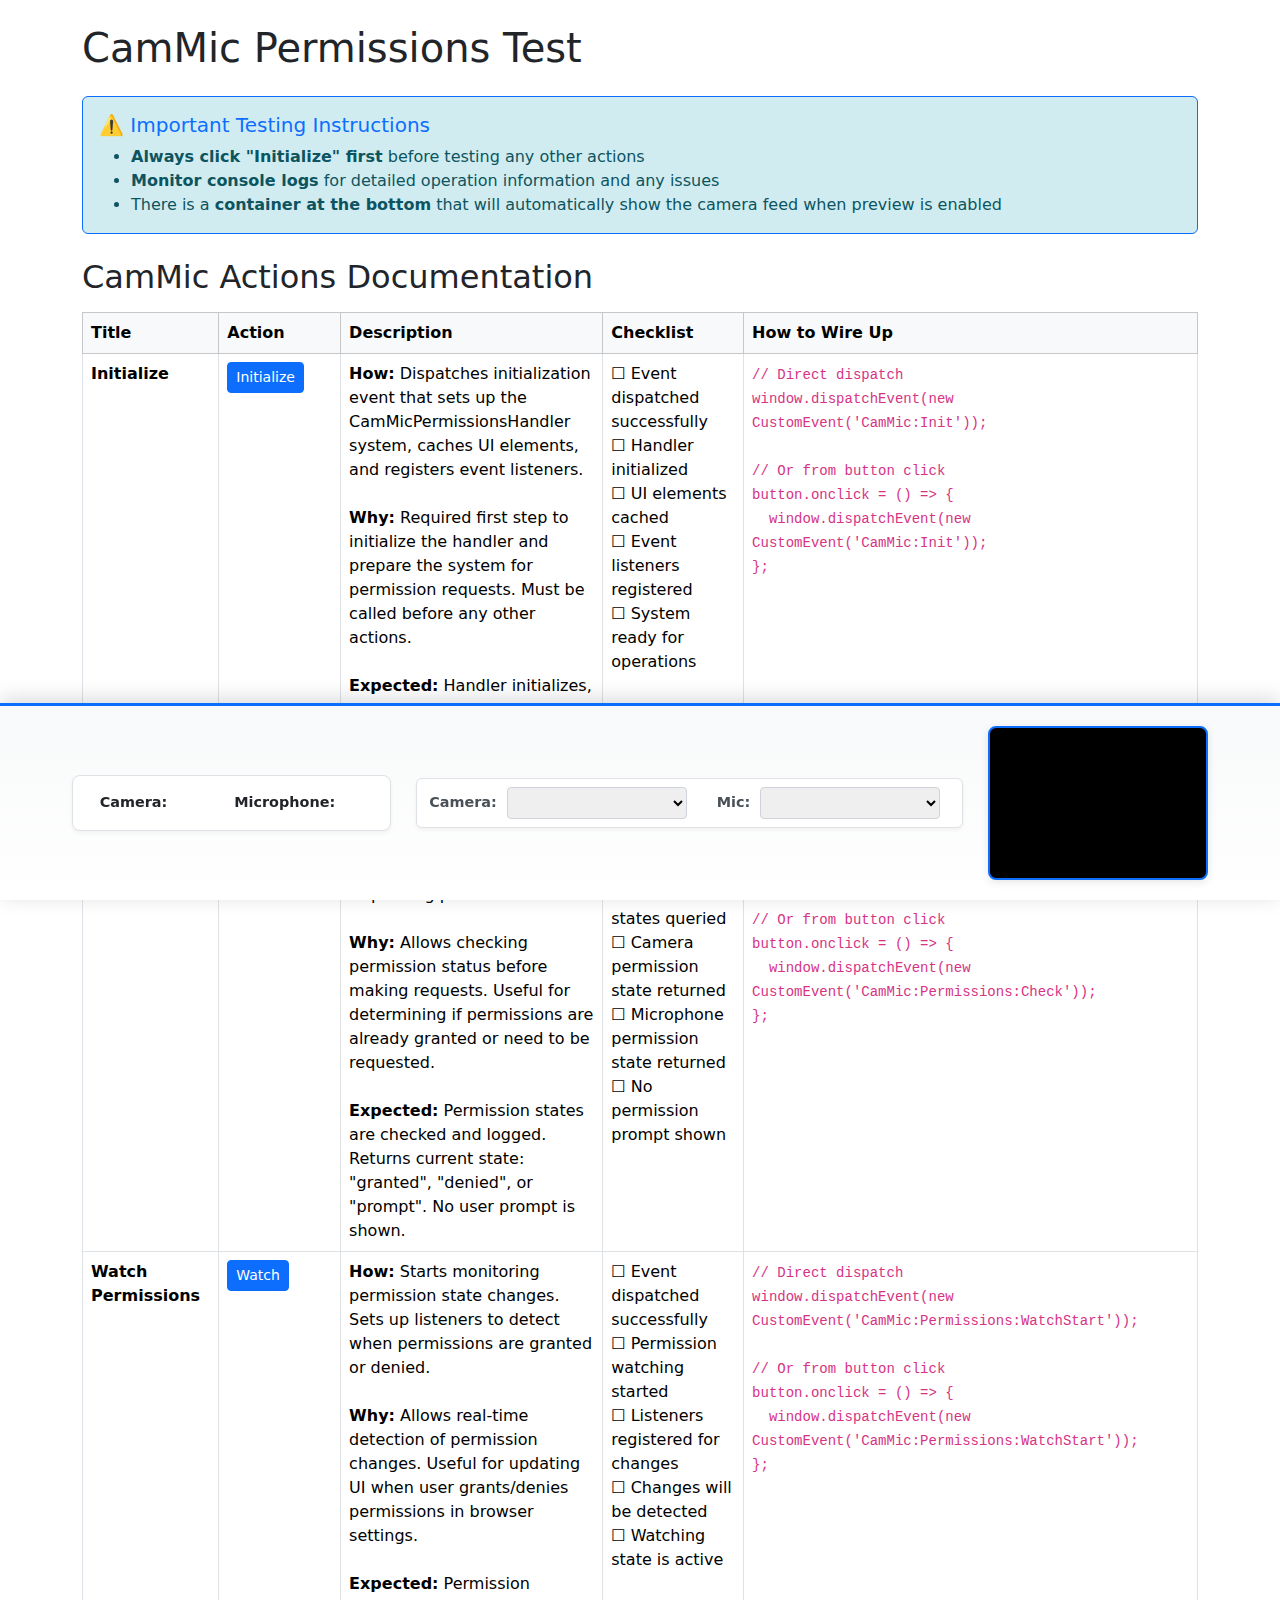
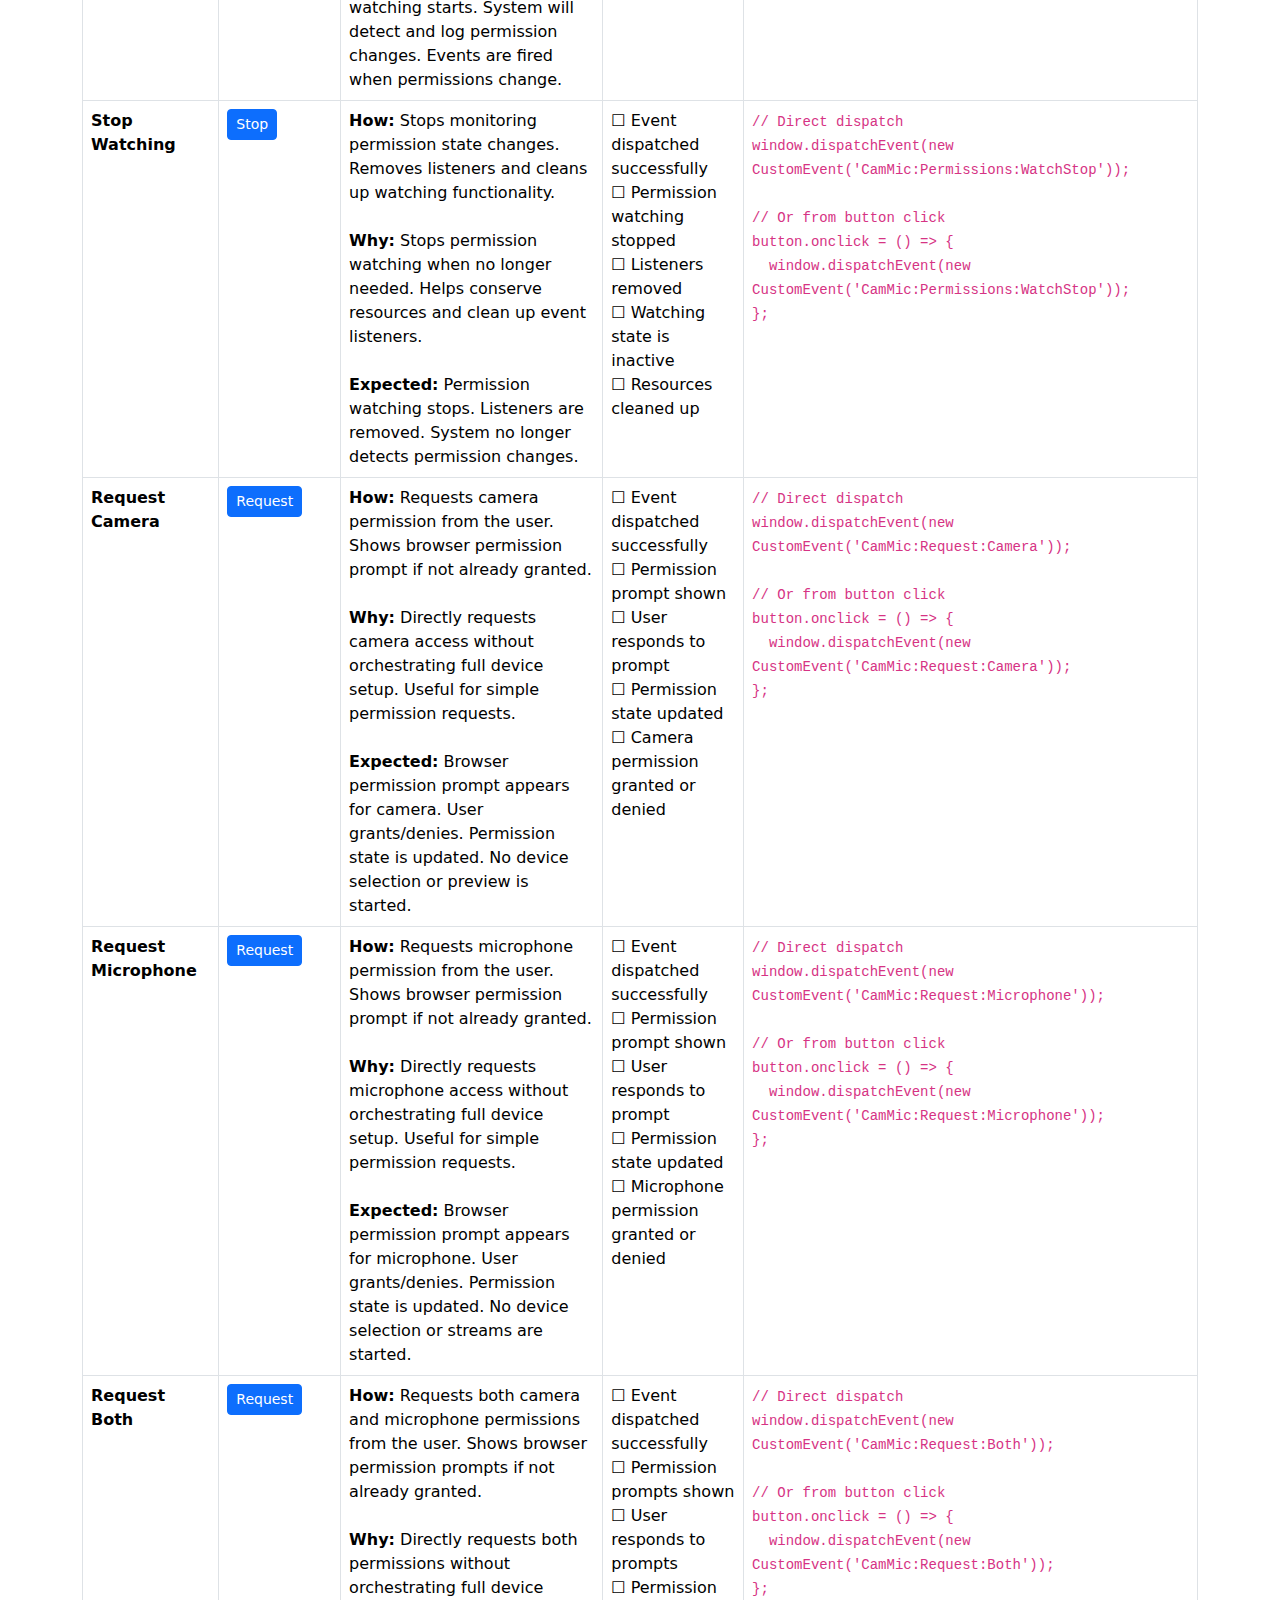
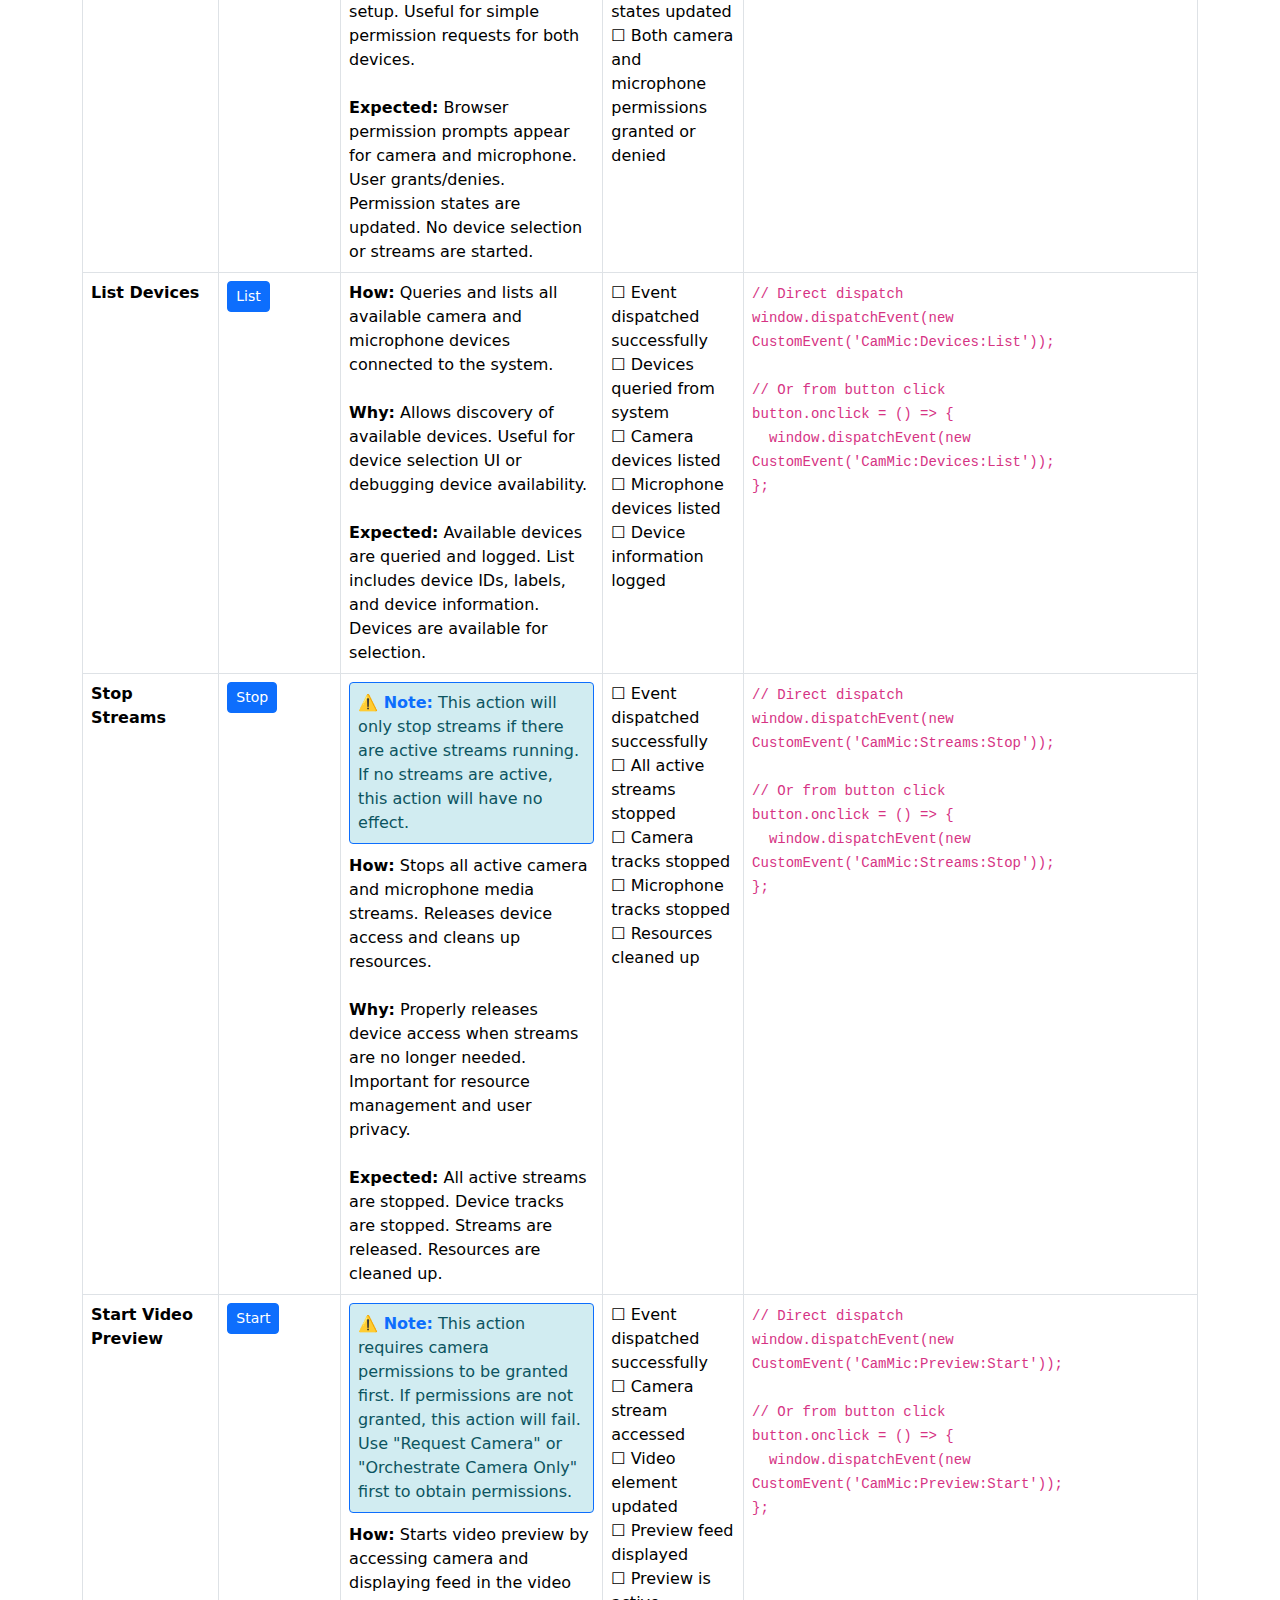
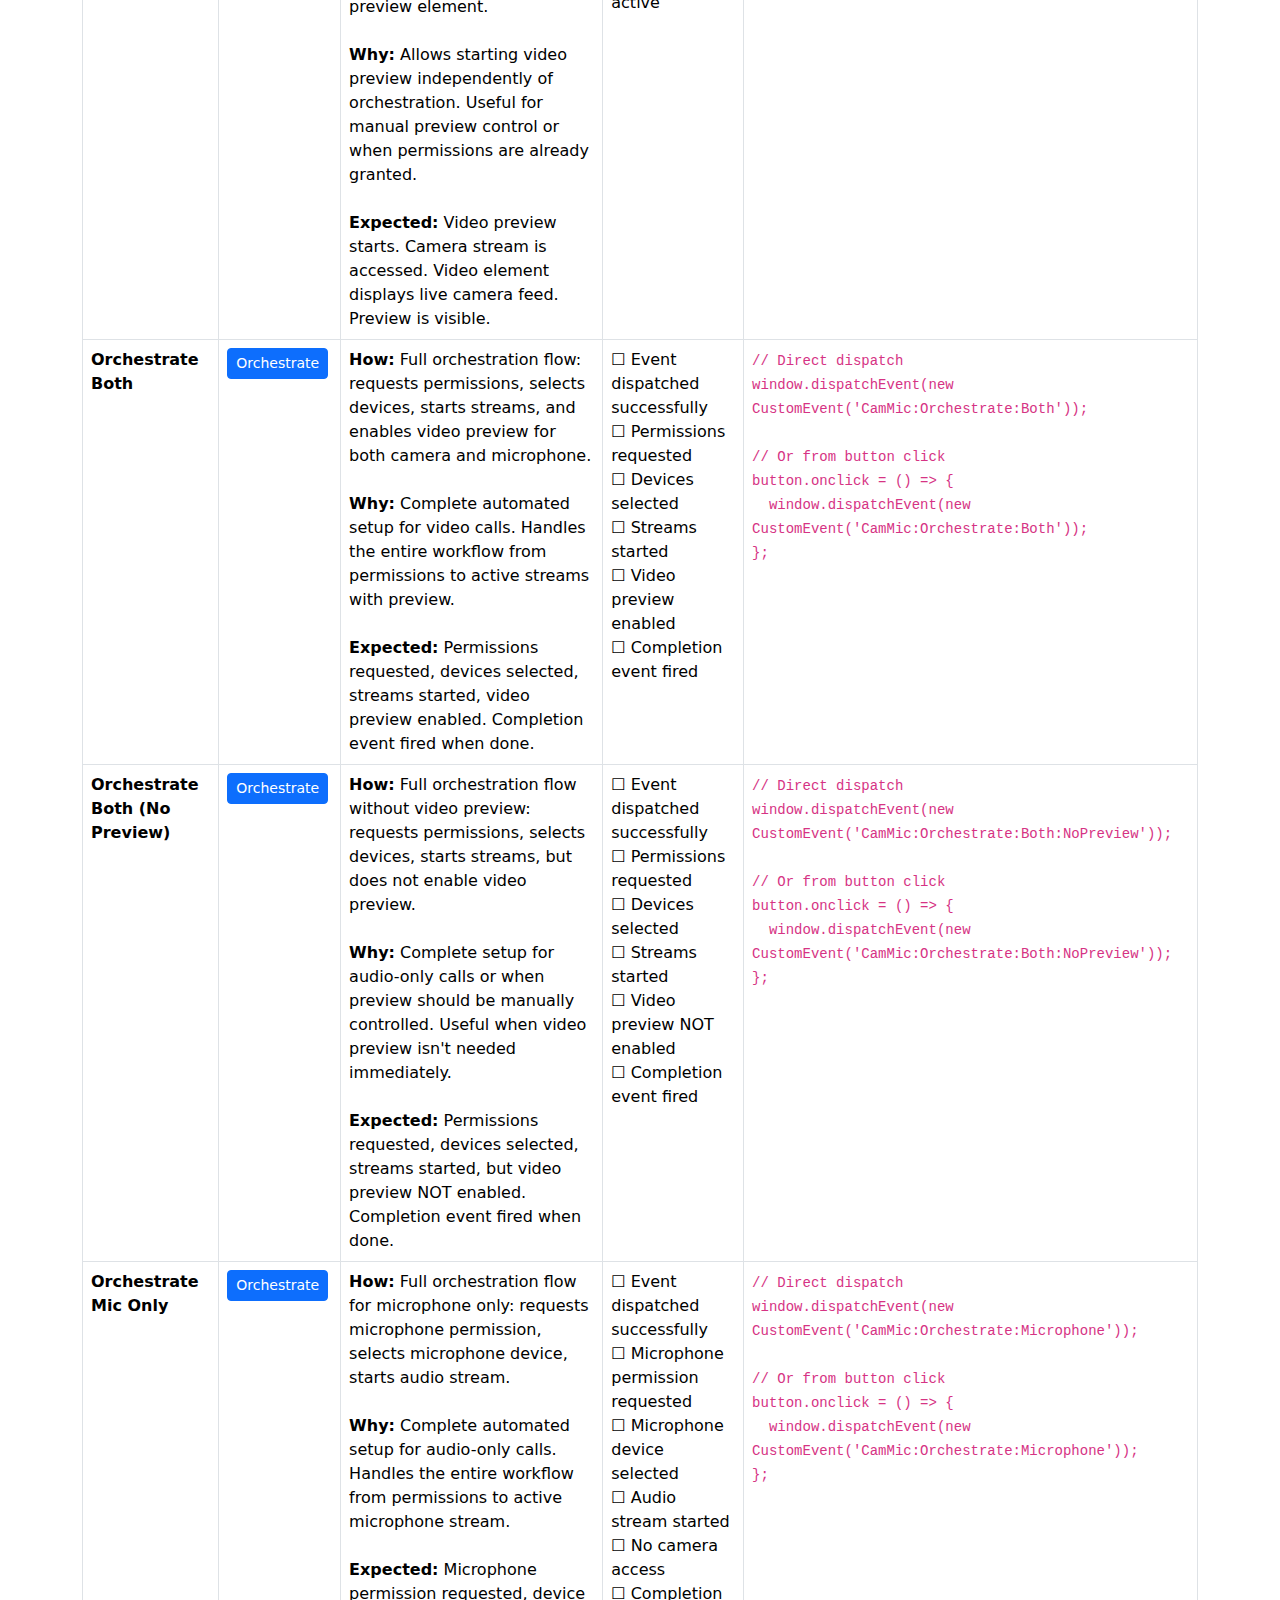
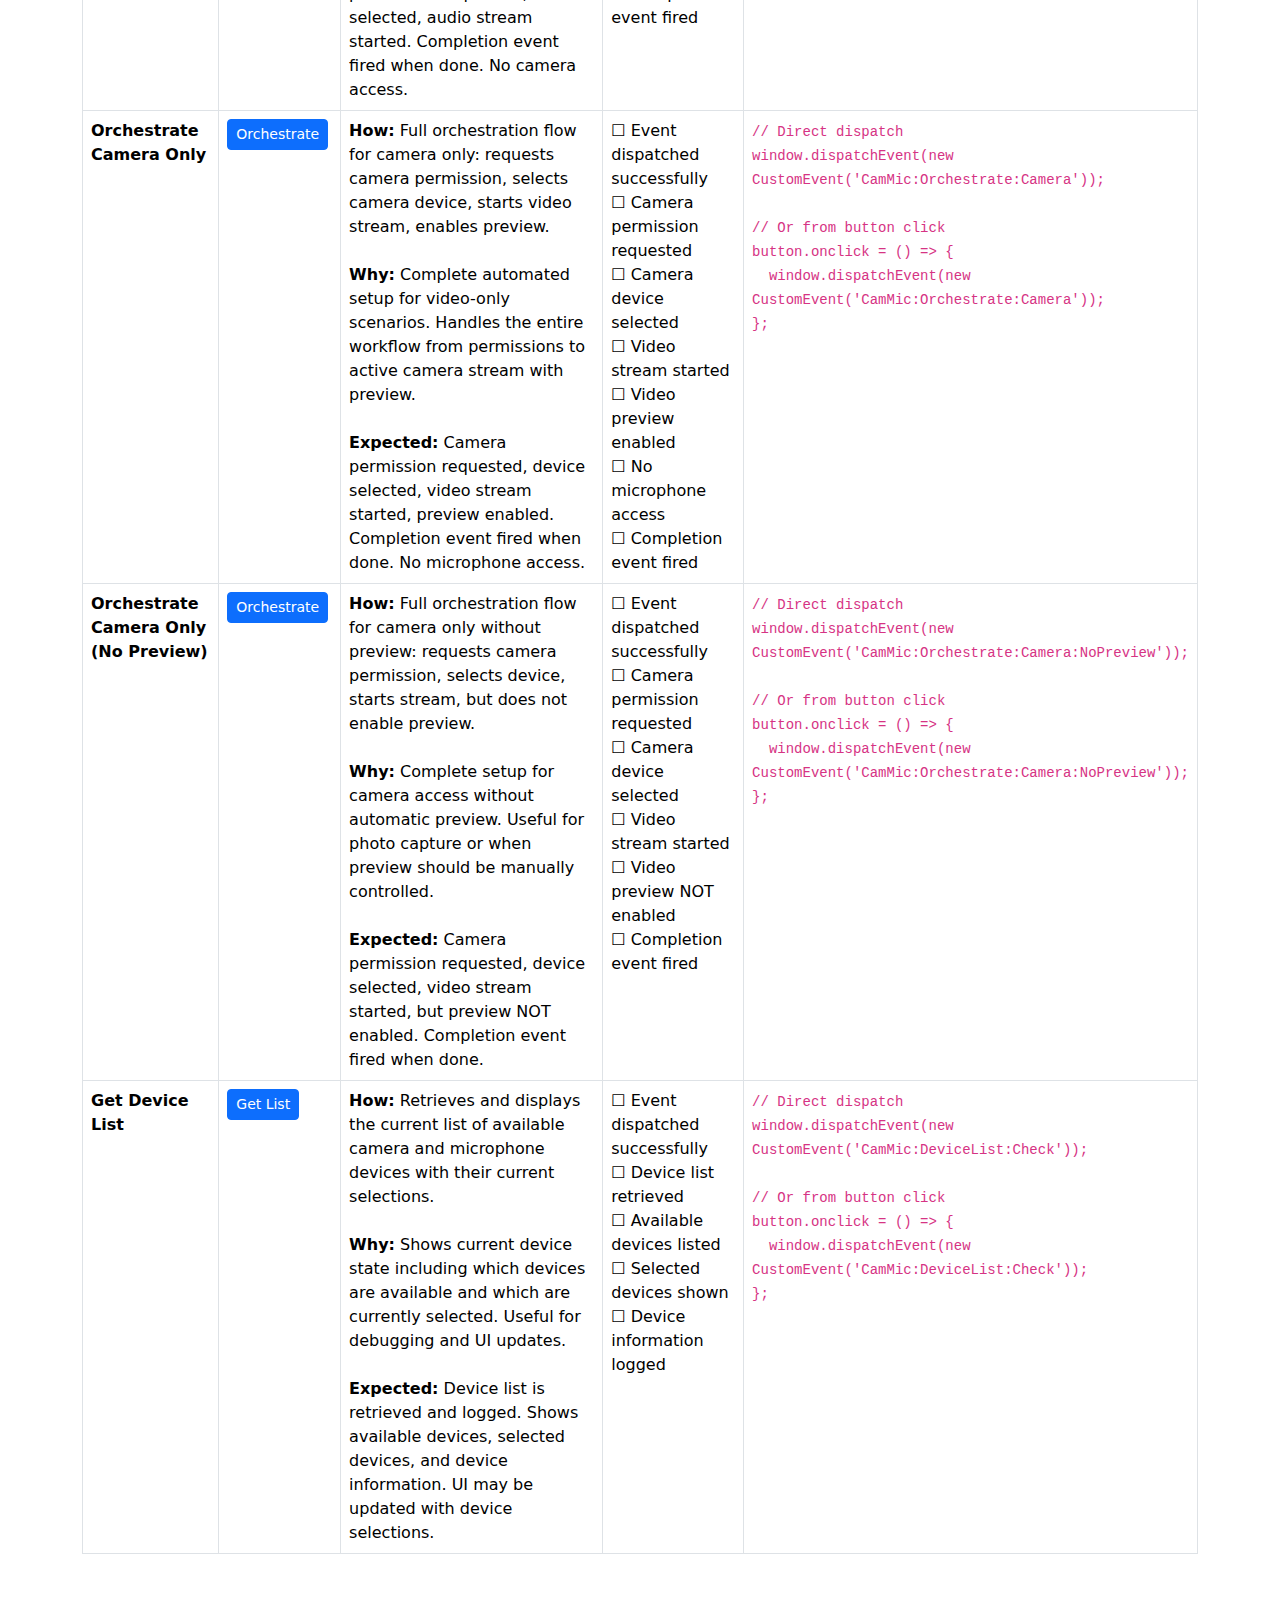
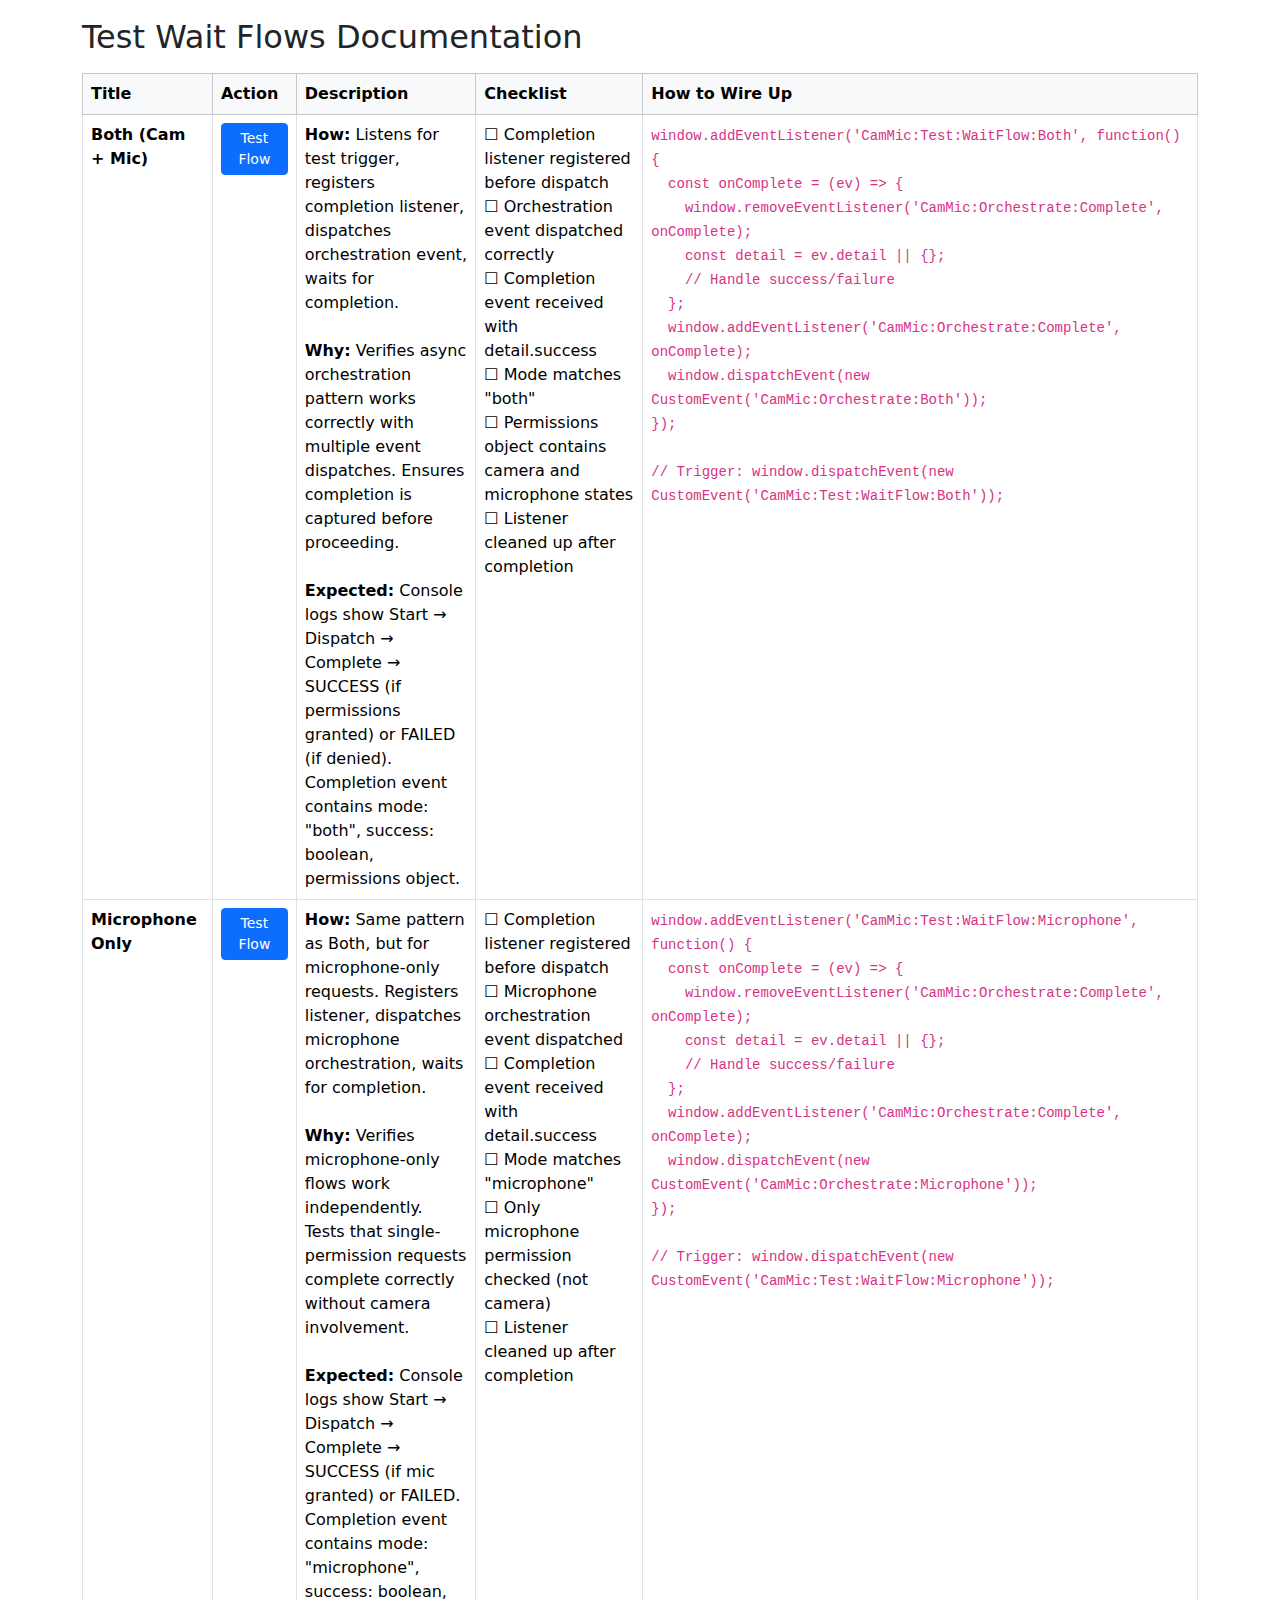
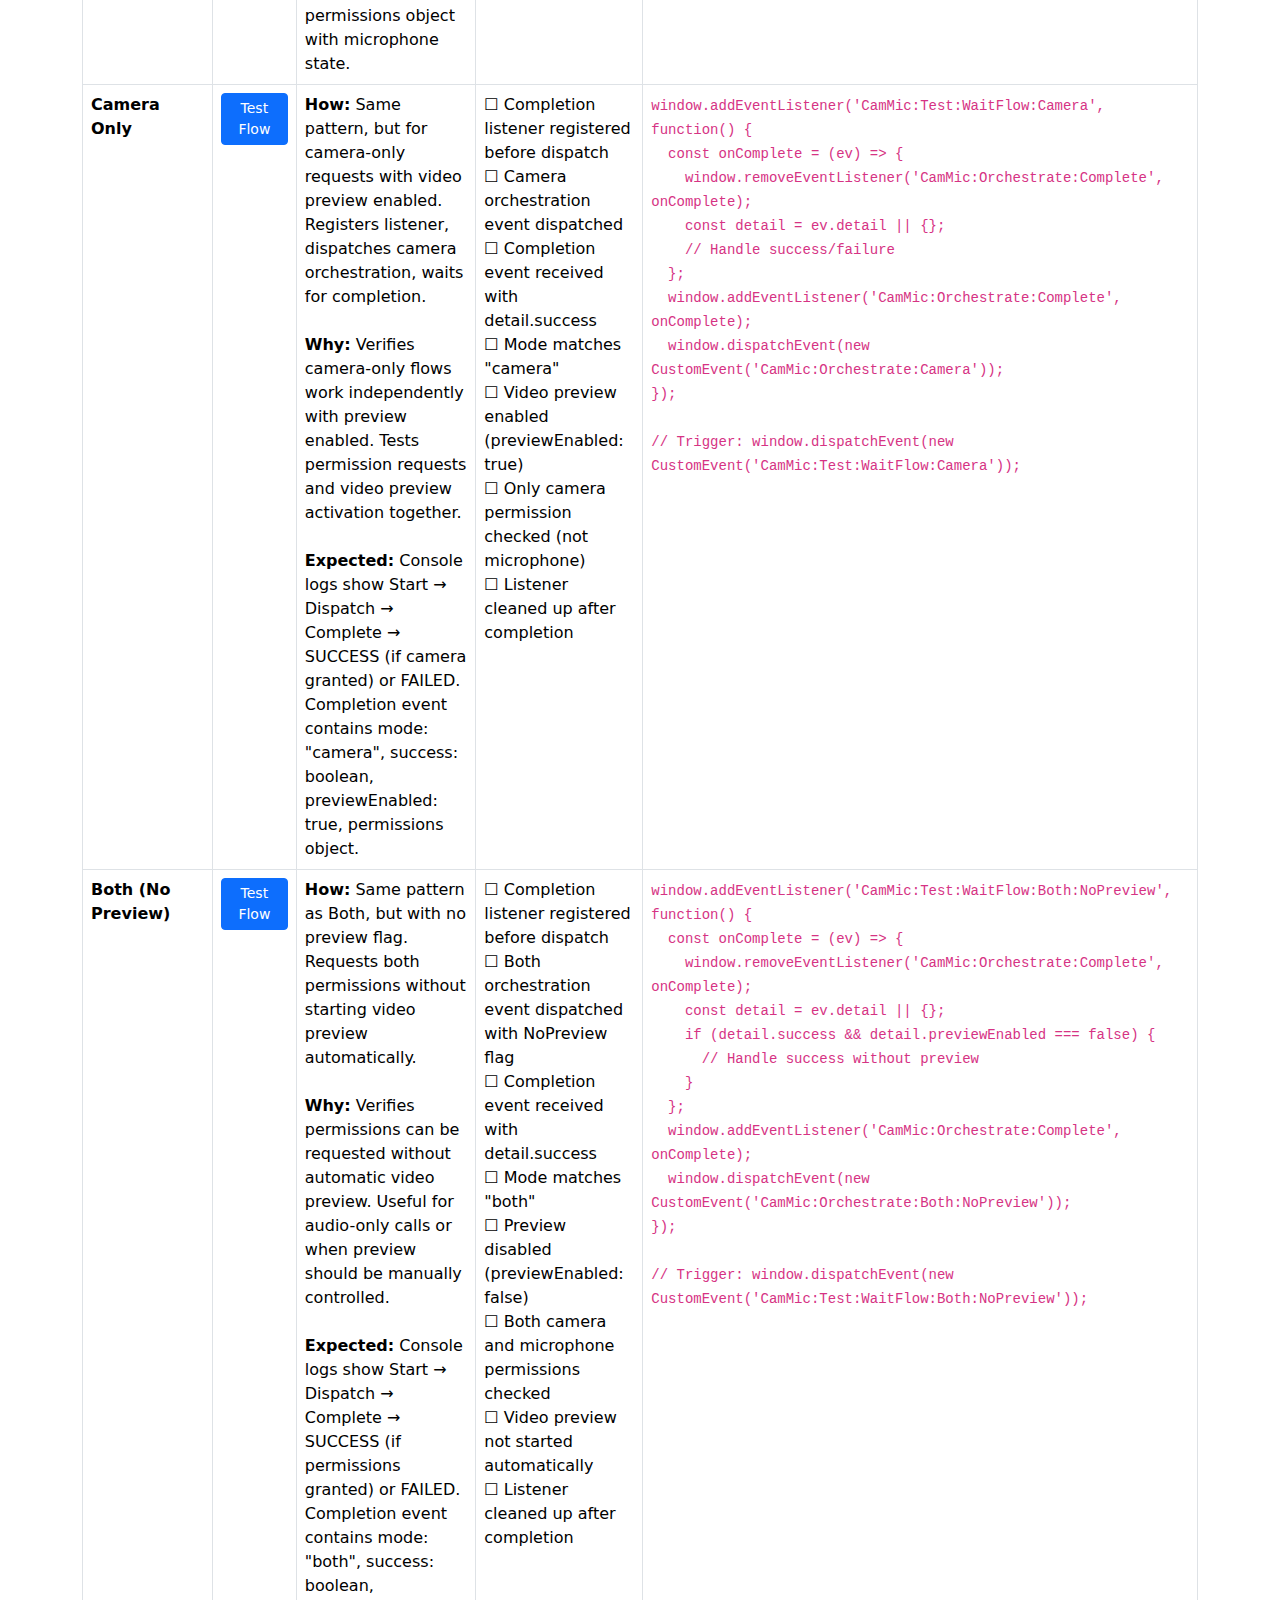
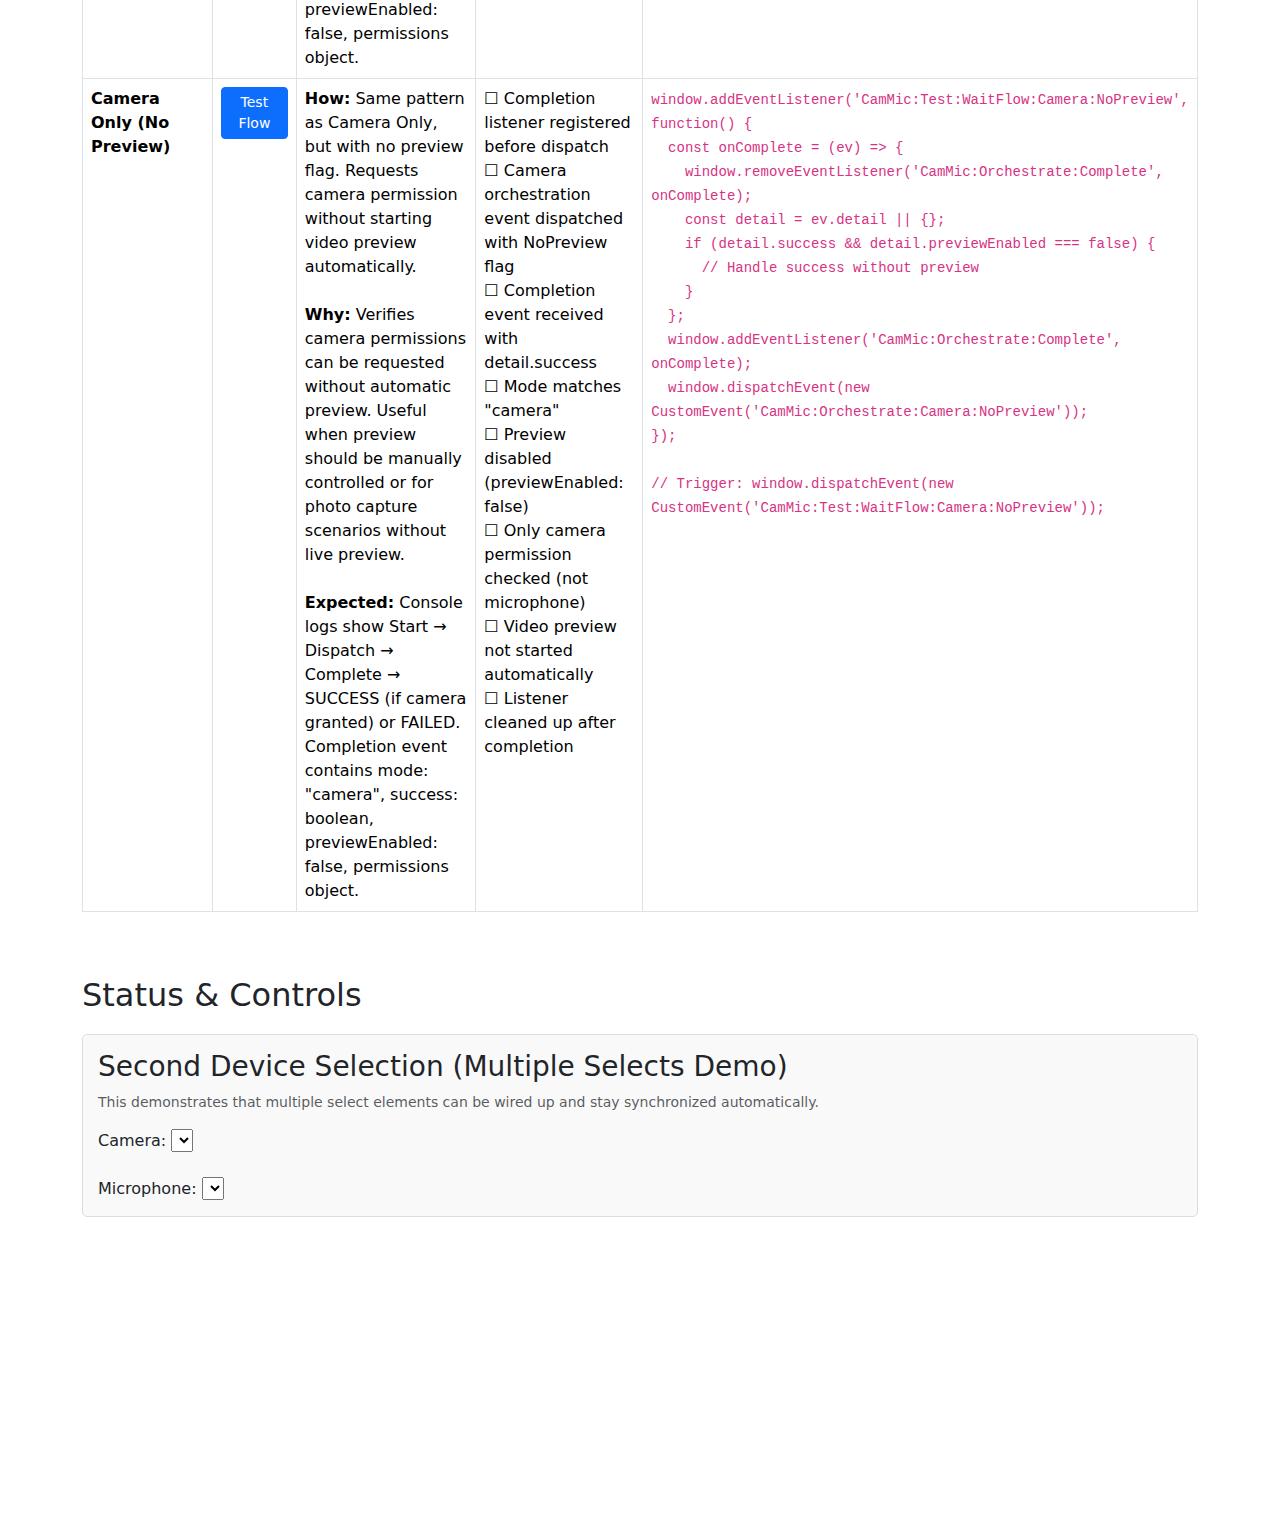
<file: newCamMic/index.html>
<!DOCTYPE html>
<html lang="en">
<head>
  <meta charset="UTF-8">
  <meta name="viewport" content="width=device-width, initial-scale=1.0">
  <title>CamMic Permissions Test</title>
  <!-- Bootstrap CSS -->
  <link href="https://cdn.jsdelivr.net/npm/bootstrap@5.3.0/dist/css/bootstrap.min.css" rel="stylesheet">
  <style>
    .btn-primary {
      background-color: #0d6efd;
      border-color: #0d6efd;
    }
    .btn-primary:hover {
      background-color: #0b5ed7;
      border-color: #0a58ca;
    }
    .table {
      background-color: #fff;
    }
    .table thead {
      background-color: #f8f9fa;
    }
    .table tbody tr:hover {
      background-color: #f8f9fa;
    }
    .alert-info {
      background-color: #d1ecf1;
      border-color: #0d6efd;
      color: #0c5460;
    }
    .alert-info .alert-heading {
      color: #0d6efd;
    }
    /* Fixed bottom status bar */
    .fixed-bottom-status {
      position: fixed;
      bottom: 0;
      left: 0;
      right: 0;
      background: linear-gradient(to top, #ffffff 0%, #f8f9fa 100%);
      border-top: 3px solid #0d6efd;
      padding: 20px;
      box-shadow: 0 -4px 20px rgba(0,0,0,0.15);
      z-index: 1000;
    }
    .fixed-bottom-status .status-container {
      display: flex;
      align-items: center;
      gap: 25px;
      flex-wrap: wrap;
      justify-content: center;
      max-width: 1400px;
      margin: 0 auto;
    }
    .fixed-bottom-status .status-section {
      display: flex;
      align-items: center;
      gap: 15px;
      padding: 10px 15px;
      background-color: #ffffff;
      border: 1px solid #dee2e6;
      border-radius: 8px;
      box-shadow: 0 2px 4px rgba(0,0,0,0.05);
    }
    .fixed-bottom-status .status-item {
      display: flex;
      align-items: center;
      gap: 8px;
      white-space: nowrap;
    }
    .fixed-bottom-status [data-cam-mic-element="status-item"] {
      display: inline-flex;
      align-items: center;
      gap: 8px;
      padding: 6px 12px;
      background-color: #ffffff;
      border-radius: 6px;
      font-size: 0.9em;
    }
    .fixed-bottom-status [data-cam-mic-element="status-camera"],
    .fixed-bottom-status [data-cam-mic-element="status-microphone"] {
      padding: 4px 10px;
      border-radius: 4px;
      font-size: 0.85em;
      font-weight: 600;
      text-transform: capitalize;
    }
    .fixed-bottom-status [data-cam-mic-element="device-select"] {
      display: inline-flex;
      align-items: center;
      gap: 10px;
      padding: 8px 12px;
      background-color: #ffffff;
      border-radius: 6px;
    }
    .fixed-bottom-status select {
      min-width: 180px;
      padding: 6px 10px;
      border: 1px solid #ced4da;
      border-radius: 4px;
      font-size: 0.9em;
    }
    .fixed-bottom-status select:focus {
      border-color: #0d6efd;
      outline: none;
      box-shadow: 0 0 0 3px rgba(13, 110, 253, 0.1);
    }
    .fixed-bottom-status label {
      font-weight: 600;
      font-size: 0.9em;
      color: #495057;
      margin: 0;
    }
    .fixed-bottom-status .video-preview-container {
      max-width: 220px;
      max-height: 165px;
      border: 2px solid #0d6efd;
      border-radius: 8px;
      overflow: hidden;
      box-shadow: 0 2px 8px rgba(0,0,0,0.1);
      background-color: #000;
    }
    .fixed-bottom-status video {
      width: 100%;
      height: 100%;
      object-fit: cover;
      display: block;
    }
    .fixed-bottom-status [data-cam-mic-element="loader"],
    .fixed-bottom-status [data-cam-mic-element="waiting"] {
      padding: 8px 15px;
      background-color: #fff3cd;
      border: 1px solid #ffc107;
      border-radius: 6px;
      font-weight: 600;
      color: #856404;
    }
    /* Add padding to body and container to prevent content from being hidden behind fixed footer */
    body {
      padding-bottom: 250px;
    }
    .container {
      padding-bottom: 50px;
    }
  </style>
</head>
<body>
  <div class="container mt-4">
    <h1 class="mb-4">CamMic Permissions Test</h1>
    
    <!-- Important Notice -->
    <div class="alert alert-info mb-4" role="alert">
      <h5 class="alert-heading">⚠️ Important Testing Instructions</h5>
      <ul class="mb-0">
        <li><strong>Always click "Initialize" first</strong> before testing any other actions</li>
        <li><strong>Monitor console logs</strong> for detailed operation information and any issues</li>
        <li>There is a <strong>container at the bottom</strong> that will automatically show the camera feed when preview is enabled</li>
      </ul>
    </div>
    
    <!-- CamMic Actions Documentation Table -->
    <div class="mb-5">
      <h2 class="mb-3">CamMic Actions Documentation</h2>
      <div class="table-responsive">
        <table class="table table-bordered table-hover">
          <thead class="table-light">
            <tr>
              <th style="width: 15%">Title</th>
              <th style="width: 12%">Action</th>
              <th style="width: 30%">Description</th>
              <th style="width: 20%">Checklist</th>
              <th style="width: 23%">How to Wire Up</th>
            </tr>
          </thead>
          <tbody>
            <!-- Initialize -->
            <tr>
              <td><strong>Initialize</strong></td>
              <td>
                <button class="btn btn-primary btn-sm" onclick="console.log('[HTML] [onclick] Initialize'); window.dispatchEvent(new CustomEvent('CamMic:Init'));">
                  Initialize
    </button>
              </td>
              <td>
                <strong>How:</strong> Dispatches initialization event that sets up the CamMicPermissionsHandler system, caches UI elements, and registers event listeners.<br><br>
                <strong>Why:</strong> Required first step to initialize the handler and prepare the system for permission requests. Must be called before any other actions.<br><br>
                <strong>Expected:</strong> Handler initializes, UI elements are cached, event listeners are registered. System is ready for permission operations.
              </td>
              <td>
                <ul class="list-unstyled mb-0">
                  <li>☐ Event dispatched successfully</li>
                  <li>☐ Handler initialized</li>
                  <li>☐ UI elements cached</li>
                  <li>☐ Event listeners registered</li>
                  <li>☐ System ready for operations</li>
                </ul>
              </td>
              <td>
                <code class="small">
                  // Direct dispatch<br>
                  window.dispatchEvent(new CustomEvent('CamMic:Init'));<br>
                  <br>
                  // Or from button click<br>
                  button.onclick = () => {<br>
                  &nbsp;&nbsp;window.dispatchEvent(new CustomEvent('CamMic:Init'));<br>
                  };
                </code>
              </td>
            </tr>
            
            <!-- Check Permissions -->
            <tr>
              <td><strong>Check Permissions</strong></td>
              <td>
                <button class="btn btn-primary btn-sm" onclick="console.log('[HTML] [onclick] Check Permissions'); window.dispatchEvent(new CustomEvent('CamMic:Permissions:Check'));">
                  Check
    </button>
              </td>
              <td>
                <strong>How:</strong> Queries current permission states for camera and microphone without requesting permissions.<br><br>
                <strong>Why:</strong> Allows checking permission status before making requests. Useful for determining if permissions are already granted or need to be requested.<br><br>
                <strong>Expected:</strong> Permission states are checked and logged. Returns current state: "granted", "denied", or "prompt". No user prompt is shown.
              </td>
              <td>
                <ul class="list-unstyled mb-0">
                  <li>☐ Event dispatched successfully</li>
                  <li>☐ Permission states queried</li>
                  <li>☐ Camera permission state returned</li>
                  <li>☐ Microphone permission state returned</li>
                  <li>☐ No permission prompt shown</li>
                </ul>
              </td>
              <td>
                <code class="small">
                  // Direct dispatch<br>
                  window.dispatchEvent(new CustomEvent('CamMic:Permissions:Check'));<br>
                  <br>
                  // Or from button click<br>
                  button.onclick = () => {<br>
                  &nbsp;&nbsp;window.dispatchEvent(new CustomEvent('CamMic:Permissions:Check'));<br>
                  };
                </code>
              </td>
            </tr>
            
            <!-- Watch Permissions -->
            <tr>
              <td><strong>Watch Permissions</strong></td>
              <td>
                <button class="btn btn-primary btn-sm" onclick="console.log('[HTML] [onclick] Watch Permissions'); window.dispatchEvent(new CustomEvent('CamMic:Permissions:WatchStart'));">
                  Watch
    </button>
              </td>
              <td>
                <strong>How:</strong> Starts monitoring permission state changes. Sets up listeners to detect when permissions are granted or denied.<br><br>
                <strong>Why:</strong> Allows real-time detection of permission changes. Useful for updating UI when user grants/denies permissions in browser settings.<br><br>
                <strong>Expected:</strong> Permission watching starts. System will detect and log permission changes. Events are fired when permissions change.
              </td>
              <td>
                <ul class="list-unstyled mb-0">
                  <li>☐ Event dispatched successfully</li>
                  <li>☐ Permission watching started</li>
                  <li>☐ Listeners registered for changes</li>
                  <li>☐ Changes will be detected</li>
                  <li>☐ Watching state is active</li>
                </ul>
              </td>
              <td>
                <code class="small">
                  // Direct dispatch<br>
                  window.dispatchEvent(new CustomEvent('CamMic:Permissions:WatchStart'));<br>
                  <br>
                  // Or from button click<br>
                  button.onclick = () => {<br>
                  &nbsp;&nbsp;window.dispatchEvent(new CustomEvent('CamMic:Permissions:WatchStart'));<br>
                  };
                </code>
              </td>
            </tr>
            
            <!-- Stop Watching -->
            <tr>
              <td><strong>Stop Watching</strong></td>
              <td>
                <button class="btn btn-primary btn-sm" onclick="console.log('[HTML] [onclick] Stop Watching'); window.dispatchEvent(new CustomEvent('CamMic:Permissions:WatchStop'));">
                  Stop
    </button>
              </td>
              <td>
                <strong>How:</strong> Stops monitoring permission state changes. Removes listeners and cleans up watching functionality.<br><br>
                <strong>Why:</strong> Stops permission watching when no longer needed. Helps conserve resources and clean up event listeners.<br><br>
                <strong>Expected:</strong> Permission watching stops. Listeners are removed. System no longer detects permission changes.
              </td>
              <td>
                <ul class="list-unstyled mb-0">
                  <li>☐ Event dispatched successfully</li>
                  <li>☐ Permission watching stopped</li>
                  <li>☐ Listeners removed</li>
                  <li>☐ Watching state is inactive</li>
                  <li>☐ Resources cleaned up</li>
                </ul>
              </td>
              <td>
                <code class="small">
                  // Direct dispatch<br>
                  window.dispatchEvent(new CustomEvent('CamMic:Permissions:WatchStop'));<br>
                  <br>
                  // Or from button click<br>
                  button.onclick = () => {<br>
                  &nbsp;&nbsp;window.dispatchEvent(new CustomEvent('CamMic:Permissions:WatchStop'));<br>
                  };
                </code>
              </td>
            </tr>
            
            <!-- Request Camera -->
            <tr>
              <td><strong>Request Camera</strong></td>
              <td>
                <button class="btn btn-primary btn-sm" onclick="console.log('[HTML] [onclick] Request Camera'); window.dispatchEvent(new CustomEvent('CamMic:Request:Camera'));">
                  Request
    </button>
              </td>
              <td>
                <strong>How:</strong> Requests camera permission from the user. Shows browser permission prompt if not already granted.<br><br>
                <strong>Why:</strong> Directly requests camera access without orchestrating full device setup. Useful for simple permission requests.<br><br>
                <strong>Expected:</strong> Browser permission prompt appears for camera. User grants/denies. Permission state is updated. No device selection or preview is started.
              </td>
              <td>
                <ul class="list-unstyled mb-0">
                  <li>☐ Event dispatched successfully</li>
                  <li>☐ Permission prompt shown</li>
                  <li>☐ User responds to prompt</li>
                  <li>☐ Permission state updated</li>
                  <li>☐ Camera permission granted or denied</li>
                </ul>
              </td>
              <td>
                <code class="small">
                  // Direct dispatch<br>
                  window.dispatchEvent(new CustomEvent('CamMic:Request:Camera'));<br>
                  <br>
                  // Or from button click<br>
                  button.onclick = () => {<br>
                  &nbsp;&nbsp;window.dispatchEvent(new CustomEvent('CamMic:Request:Camera'));<br>
                  };
                </code>
              </td>
            </tr>
            
            <!-- Request Microphone -->
            <tr>
              <td><strong>Request Microphone</strong></td>
              <td>
                <button class="btn btn-primary btn-sm" onclick="console.log('[HTML] [onclick] Request Microphone'); window.dispatchEvent(new CustomEvent('CamMic:Request:Microphone'));">
                  Request
    </button>
              </td>
              <td>
                <strong>How:</strong> Requests microphone permission from the user. Shows browser permission prompt if not already granted.<br><br>
                <strong>Why:</strong> Directly requests microphone access without orchestrating full device setup. Useful for simple permission requests.<br><br>
                <strong>Expected:</strong> Browser permission prompt appears for microphone. User grants/denies. Permission state is updated. No device selection or streams are started.
              </td>
              <td>
                <ul class="list-unstyled mb-0">
                  <li>☐ Event dispatched successfully</li>
                  <li>☐ Permission prompt shown</li>
                  <li>☐ User responds to prompt</li>
                  <li>☐ Permission state updated</li>
                  <li>☐ Microphone permission granted or denied</li>
                </ul>
              </td>
              <td>
                <code class="small">
                  // Direct dispatch<br>
                  window.dispatchEvent(new CustomEvent('CamMic:Request:Microphone'));<br>
                  <br>
                  // Or from button click<br>
                  button.onclick = () => {<br>
                  &nbsp;&nbsp;window.dispatchEvent(new CustomEvent('CamMic:Request:Microphone'));<br>
                  };
                </code>
              </td>
            </tr>
            
            <!-- Request Both -->
            <tr>
              <td><strong>Request Both</strong></td>
              <td>
                <button class="btn btn-primary btn-sm" onclick="console.log('[HTML] [onclick] Request Both'); window.dispatchEvent(new CustomEvent('CamMic:Request:Both'));">
                  Request
    </button>
              </td>
              <td>
                <strong>How:</strong> Requests both camera and microphone permissions from the user. Shows browser permission prompts if not already granted.<br><br>
                <strong>Why:</strong> Directly requests both permissions without orchestrating full device setup. Useful for simple permission requests for both devices.<br><br>
                <strong>Expected:</strong> Browser permission prompts appear for camera and microphone. User grants/denies. Permission states are updated. No device selection or streams are started.
              </td>
              <td>
                <ul class="list-unstyled mb-0">
                  <li>☐ Event dispatched successfully</li>
                  <li>☐ Permission prompts shown</li>
                  <li>☐ User responds to prompts</li>
                  <li>☐ Permission states updated</li>
                  <li>☐ Both camera and microphone permissions granted or denied</li>
                </ul>
              </td>
              <td>
                <code class="small">
                  // Direct dispatch<br>
                  window.dispatchEvent(new CustomEvent('CamMic:Request:Both'));<br>
                  <br>
                  // Or from button click<br>
                  button.onclick = () => {<br>
                  &nbsp;&nbsp;window.dispatchEvent(new CustomEvent('CamMic:Request:Both'));<br>
                  };
                </code>
              </td>
            </tr>
            
            <!-- List Devices -->
            <tr>
              <td><strong>List Devices</strong></td>
              <td>
                <button class="btn btn-primary btn-sm" onclick="console.log('[HTML] [onclick] List Devices'); window.dispatchEvent(new CustomEvent('CamMic:Devices:List'));">
                  List
    </button>
              </td>
              <td>
                <strong>How:</strong> Queries and lists all available camera and microphone devices connected to the system.<br><br>
                <strong>Why:</strong> Allows discovery of available devices. Useful for device selection UI or debugging device availability.<br><br>
                <strong>Expected:</strong> Available devices are queried and logged. List includes device IDs, labels, and device information. Devices are available for selection.
              </td>
              <td>
                <ul class="list-unstyled mb-0">
                  <li>☐ Event dispatched successfully</li>
                  <li>☐ Devices queried from system</li>
                  <li>☐ Camera devices listed</li>
                  <li>☐ Microphone devices listed</li>
                  <li>☐ Device information logged</li>
                </ul>
              </td>
              <td>
                <code class="small">
                  // Direct dispatch<br>
                  window.dispatchEvent(new CustomEvent('CamMic:Devices:List'));<br>
                  <br>
                  // Or from button click<br>
                  button.onclick = () => {<br>
                  &nbsp;&nbsp;window.dispatchEvent(new CustomEvent('CamMic:Devices:List'));<br>
                  };
                </code>
              </td>
            </tr>
            
            <!-- Stop Streams -->
            <tr>
              <td><strong>Stop Streams</strong></td>
              <td>
                <button class="btn btn-primary btn-sm" onclick="console.log('[HTML] [onclick] Stop Streams'); window.dispatchEvent(new CustomEvent('CamMic:Streams:Stop'));">
                  Stop
    </button>
              </td>
              <td>
                <div style="background-color: #d1ecf1; border: 1px solid #0d6efd; border-radius: 4px; padding: 8px; margin-bottom: 10px; color: #0c5460;">
                  <strong style="color: #0d6efd;">⚠️ Note:</strong> This action will only stop streams if there are active streams running. If no streams are active, this action will have no effect.
                </div>
                <strong>How:</strong> Stops all active camera and microphone media streams. Releases device access and cleans up resources.<br><br>
                <strong>Why:</strong> Properly releases device access when streams are no longer needed. Important for resource management and user privacy.<br><br>
                <strong>Expected:</strong> All active streams are stopped. Device tracks are stopped. Streams are released. Resources are cleaned up.
              </td>
              <td>
                <ul class="list-unstyled mb-0">
                  <li>☐ Event dispatched successfully</li>
                  <li>☐ All active streams stopped</li>
                  <li>☐ Camera tracks stopped</li>
                  <li>☐ Microphone tracks stopped</li>
                  <li>☐ Resources cleaned up</li>
                </ul>
              </td>
              <td>
                <code class="small">
                  // Direct dispatch<br>
                  window.dispatchEvent(new CustomEvent('CamMic:Streams:Stop'));<br>
                  <br>
                  // Or from button click<br>
                  button.onclick = () => {<br>
                  &nbsp;&nbsp;window.dispatchEvent(new CustomEvent('CamMic:Streams:Stop'));<br>
                  };
                </code>
              </td>
            </tr>
            
            <!-- Start Video Preview -->
            <tr>
              <td><strong>Start Video Preview</strong></td>
              <td>
                <button class="btn btn-primary btn-sm" onclick="console.log('[HTML] [onclick] Start Video Preview'); window.dispatchEvent(new CustomEvent('CamMic:Preview:Start'));">
                  Start
    </button>
              </td>
              <td>
                <div style="background-color: #d1ecf1; border: 1px solid #0d6efd; border-radius: 4px; padding: 8px; margin-bottom: 10px; color: #0c5460;">
                  <strong style="color: #0d6efd;">⚠️ Note:</strong> This action requires camera permissions to be granted first. If permissions are not granted, this action will fail. Use "Request Camera" or "Orchestrate Camera Only" first to obtain permissions.
                </div>
                <strong>How:</strong> Starts video preview by accessing camera and displaying feed in the video preview element.<br><br>
                <strong>Why:</strong> Allows starting video preview independently of orchestration. Useful for manual preview control or when permissions are already granted.<br><br>
                <strong>Expected:</strong> Video preview starts. Camera stream is accessed. Video element displays live camera feed. Preview is visible.
              </td>
              <td>
                <ul class="list-unstyled mb-0">
                  <li>☐ Event dispatched successfully</li>
                  <li>☐ Camera stream accessed</li>
                  <li>☐ Video element updated</li>
                  <li>☐ Preview feed displayed</li>
                  <li>☐ Preview is active</li>
                </ul>
              </td>
              <td>
                <code class="small">
                  // Direct dispatch<br>
                  window.dispatchEvent(new CustomEvent('CamMic:Preview:Start'));<br>
                  <br>
                  // Or from button click<br>
                  button.onclick = () => {<br>
                  &nbsp;&nbsp;window.dispatchEvent(new CustomEvent('CamMic:Preview:Start'));<br>
                  };
                </code>
              </td>
            </tr>
            
            <!-- Orchestrate Both -->
            <tr>
              <td><strong>Orchestrate Both</strong></td>
              <td>
                <button class="btn btn-primary btn-sm" onclick="console.log('[HTML] [onclick] Orchestrate Both'); window.dispatchEvent(new CustomEvent('CamMic:Orchestrate:Both'));">
                  Orchestrate
    </button>
              </td>
              <td>
                <strong>How:</strong> Full orchestration flow: requests permissions, selects devices, starts streams, and enables video preview for both camera and microphone.<br><br>
                <strong>Why:</strong> Complete automated setup for video calls. Handles the entire workflow from permissions to active streams with preview.<br><br>
                <strong>Expected:</strong> Permissions requested, devices selected, streams started, video preview enabled. Completion event fired when done.
              </td>
              <td>
                <ul class="list-unstyled mb-0">
                  <li>☐ Event dispatched successfully</li>
                  <li>☐ Permissions requested</li>
                  <li>☐ Devices selected</li>
                  <li>☐ Streams started</li>
                  <li>☐ Video preview enabled</li>
                  <li>☐ Completion event fired</li>
                </ul>
              </td>
              <td>
                <code class="small">
                  // Direct dispatch<br>
                  window.dispatchEvent(new CustomEvent('CamMic:Orchestrate:Both'));<br>
                  <br>
                  // Or from button click<br>
                  button.onclick = () => {<br>
                  &nbsp;&nbsp;window.dispatchEvent(new CustomEvent('CamMic:Orchestrate:Both'));<br>
                  };
                </code>
              </td>
            </tr>
            
            <!-- Orchestrate Both (No Preview) -->
            <tr>
              <td><strong>Orchestrate Both (No Preview)</strong></td>
              <td>
                <button class="btn btn-primary btn-sm" onclick="console.log('[HTML] [onclick] Orchestrate Both (No Preview)'); window.dispatchEvent(new CustomEvent('CamMic:Orchestrate:Both:NoPreview'));">
                  Orchestrate
    </button>
              </td>
              <td>
                <strong>How:</strong> Full orchestration flow without video preview: requests permissions, selects devices, starts streams, but does not enable video preview.<br><br>
                <strong>Why:</strong> Complete setup for audio-only calls or when preview should be manually controlled. Useful when video preview isn't needed immediately.<br><br>
                <strong>Expected:</strong> Permissions requested, devices selected, streams started, but video preview NOT enabled. Completion event fired when done.
              </td>
              <td>
                <ul class="list-unstyled mb-0">
                  <li>☐ Event dispatched successfully</li>
                  <li>☐ Permissions requested</li>
                  <li>☐ Devices selected</li>
                  <li>☐ Streams started</li>
                  <li>☐ Video preview NOT enabled</li>
                  <li>☐ Completion event fired</li>
                </ul>
              </td>
              <td>
                <code class="small">
                  // Direct dispatch<br>
                  window.dispatchEvent(new CustomEvent('CamMic:Orchestrate:Both:NoPreview'));<br>
                  <br>
                  // Or from button click<br>
                  button.onclick = () => {<br>
                  &nbsp;&nbsp;window.dispatchEvent(new CustomEvent('CamMic:Orchestrate:Both:NoPreview'));<br>
                  };
                </code>
              </td>
            </tr>
            
            <!-- Orchestrate Mic Only -->
            <tr>
              <td><strong>Orchestrate Mic Only</strong></td>
              <td>
                <button class="btn btn-primary btn-sm" onclick="console.log('[HTML] [onclick] Orchestrate Mic Only'); window.dispatchEvent(new CustomEvent('CamMic:Orchestrate:Microphone'));">
                  Orchestrate
    </button>
              </td>
              <td>
                <strong>How:</strong> Full orchestration flow for microphone only: requests microphone permission, selects microphone device, starts audio stream.<br><br>
                <strong>Why:</strong> Complete automated setup for audio-only calls. Handles the entire workflow from permissions to active microphone stream.<br><br>
                <strong>Expected:</strong> Microphone permission requested, device selected, audio stream started. Completion event fired when done. No camera access.
              </td>
              <td>
                <ul class="list-unstyled mb-0">
                  <li>☐ Event dispatched successfully</li>
                  <li>☐ Microphone permission requested</li>
                  <li>☐ Microphone device selected</li>
                  <li>☐ Audio stream started</li>
                  <li>☐ No camera access</li>
                  <li>☐ Completion event fired</li>
                </ul>
              </td>
              <td>
                <code class="small">
                  // Direct dispatch<br>
                  window.dispatchEvent(new CustomEvent('CamMic:Orchestrate:Microphone'));<br>
                  <br>
                  // Or from button click<br>
                  button.onclick = () => {<br>
                  &nbsp;&nbsp;window.dispatchEvent(new CustomEvent('CamMic:Orchestrate:Microphone'));<br>
                  };
                </code>
              </td>
            </tr>
            
            <!-- Orchestrate Camera Only -->
            <tr>
              <td><strong>Orchestrate Camera Only</strong></td>
              <td>
                <button class="btn btn-primary btn-sm" onclick="console.log('[HTML] [onclick] Orchestrate Camera Only'); window.dispatchEvent(new CustomEvent('CamMic:Orchestrate:Camera'));">
                  Orchestrate
    </button>
              </td>
              <td>
                <strong>How:</strong> Full orchestration flow for camera only: requests camera permission, selects camera device, starts video stream, enables preview.<br><br>
                <strong>Why:</strong> Complete automated setup for video-only scenarios. Handles the entire workflow from permissions to active camera stream with preview.<br><br>
                <strong>Expected:</strong> Camera permission requested, device selected, video stream started, preview enabled. Completion event fired when done. No microphone access.
              </td>
              <td>
                <ul class="list-unstyled mb-0">
                  <li>☐ Event dispatched successfully</li>
                  <li>☐ Camera permission requested</li>
                  <li>☐ Camera device selected</li>
                  <li>☐ Video stream started</li>
                  <li>☐ Video preview enabled</li>
                  <li>☐ No microphone access</li>
                  <li>☐ Completion event fired</li>
                </ul>
              </td>
              <td>
                <code class="small">
                  // Direct dispatch<br>
                  window.dispatchEvent(new CustomEvent('CamMic:Orchestrate:Camera'));<br>
                  <br>
                  // Or from button click<br>
                  button.onclick = () => {<br>
                  &nbsp;&nbsp;window.dispatchEvent(new CustomEvent('CamMic:Orchestrate:Camera'));<br>
                  };
                </code>
              </td>
            </tr>
            
            <!-- Orchestrate Camera Only (No Preview) -->
            <tr>
              <td><strong>Orchestrate Camera Only (No Preview)</strong></td>
              <td>
                <button class="btn btn-primary btn-sm" onclick="console.log('[HTML] [onclick] Orchestrate Camera Only (No Preview)'); window.dispatchEvent(new CustomEvent('CamMic:Orchestrate:Camera:NoPreview'));">
                  Orchestrate
    </button>
              </td>
              <td>
                <strong>How:</strong> Full orchestration flow for camera only without preview: requests camera permission, selects device, starts stream, but does not enable preview.<br><br>
                <strong>Why:</strong> Complete setup for camera access without automatic preview. Useful for photo capture or when preview should be manually controlled.<br><br>
                <strong>Expected:</strong> Camera permission requested, device selected, video stream started, but preview NOT enabled. Completion event fired when done.
              </td>
              <td>
                <ul class="list-unstyled mb-0">
                  <li>☐ Event dispatched successfully</li>
                  <li>☐ Camera permission requested</li>
                  <li>☐ Camera device selected</li>
                  <li>☐ Video stream started</li>
                  <li>☐ Video preview NOT enabled</li>
                  <li>☐ Completion event fired</li>
                </ul>
              </td>
              <td>
                <code class="small">
                  // Direct dispatch<br>
                  window.dispatchEvent(new CustomEvent('CamMic:Orchestrate:Camera:NoPreview'));<br>
                  <br>
                  // Or from button click<br>
                  button.onclick = () => {<br>
                  &nbsp;&nbsp;window.dispatchEvent(new CustomEvent('CamMic:Orchestrate:Camera:NoPreview'));<br>
                  };
                </code>
              </td>
            </tr>
            
            <!-- Get Device List -->
            <tr>
              <td><strong>Get Device List</strong></td>
              <td>
                <button class="btn btn-primary btn-sm" onclick="console.log('[HTML] [onclick] Get Device List'); window.dispatchEvent(new CustomEvent('CamMic:DeviceList:Check'));">
                  Get List
    </button>
              </td>
              <td>
                <strong>How:</strong> Retrieves and displays the current list of available camera and microphone devices with their current selections.<br><br>
                <strong>Why:</strong> Shows current device state including which devices are available and which are currently selected. Useful for debugging and UI updates.<br><br>
                <strong>Expected:</strong> Device list is retrieved and logged. Shows available devices, selected devices, and device information. UI may be updated with device selections.
              </td>
              <td>
                <ul class="list-unstyled mb-0">
                  <li>☐ Event dispatched successfully</li>
                  <li>☐ Device list retrieved</li>
                  <li>☐ Available devices listed</li>
                  <li>☐ Selected devices shown</li>
                  <li>☐ Device information logged</li>
                </ul>
              </td>
              <td>
                <code class="small">
                  // Direct dispatch<br>
                  window.dispatchEvent(new CustomEvent('CamMic:DeviceList:Check'));<br>
                  <br>
                  // Or from button click<br>
                  button.onclick = () => {<br>
                  &nbsp;&nbsp;window.dispatchEvent(new CustomEvent('CamMic:DeviceList:Check'));<br>
                  };
                </code>
              </td>
            </tr>
          </tbody>
        </table>
      </div>
    </div>

    <!-- Test Wait Flows Documentation Table -->
    <div class="mb-5">
      <h2 class="mb-3">Test Wait Flows Documentation</h2>
      <div class="table-responsive">
        <table class="table table-bordered table-hover">
          <thead class="table-light">
            <tr>
              <th style="width: 15%">Title</th>
              <th style="width: 12%">Action</th>
              <th style="width: 30%">Description</th>
              <th style="width: 20%">Checklist</th>
              <th style="width: 23%">How to Wire Up</th>
            </tr>
          </thead>
          <tbody>
            <!-- Test Wait Flow: Both -->
            <tr>
              <td><strong>Both (Cam + Mic)</strong></td>
              <td>
                <button class="btn btn-primary btn-sm" onclick="console.log('[HTML] [onclick] Test Wait Flow - Both'); window.dispatchEvent(new CustomEvent('CamMic:Test:WaitFlow:Both'));">
                  Test Flow
    </button>
              </td>
              <td>
                <strong>How:</strong> Listens for test trigger, registers completion listener, dispatches orchestration event, waits for completion.<br><br>
                <strong>Why:</strong> Verifies async orchestration pattern works correctly with multiple event dispatches. Ensures completion is captured before proceeding.<br><br>
                <strong>Expected:</strong> Console logs show Start → Dispatch → Complete → SUCCESS (if permissions granted) or FAILED (if denied). Completion event contains mode: "both", success: boolean, permissions object.
              </td>
              <td>
                <ul class="list-unstyled mb-0">
                  <li>☐ Completion listener registered before dispatch</li>
                  <li>☐ Orchestration event dispatched correctly</li>
                  <li>☐ Completion event received with detail.success</li>
                  <li>☐ Mode matches "both"</li>
                  <li>☐ Permissions object contains camera and microphone states</li>
                  <li>☐ Listener cleaned up after completion</li>
                </ul>
              </td>
              <td>
                <code class="small">
                  window.addEventListener('CamMic:Test:WaitFlow:Both', function() {<br>
                  &nbsp;&nbsp;const onComplete = (ev) => {<br>
                  &nbsp;&nbsp;&nbsp;&nbsp;window.removeEventListener('CamMic:Orchestrate:Complete', onComplete);<br>
                  &nbsp;&nbsp;&nbsp;&nbsp;const detail = ev.detail || {};<br>
                  &nbsp;&nbsp;&nbsp;&nbsp;// Handle success/failure<br>
                  &nbsp;&nbsp;};<br>
                  &nbsp;&nbsp;window.addEventListener('CamMic:Orchestrate:Complete', onComplete);<br>
                  &nbsp;&nbsp;window.dispatchEvent(new CustomEvent('CamMic:Orchestrate:Both'));<br>
                  });<br>
                  <br>
                  // Trigger: window.dispatchEvent(new CustomEvent('CamMic:Test:WaitFlow:Both'));
                </code>
              </td>
            </tr>
            
            <!-- Test Wait Flow: Microphone Only -->
            <tr>
              <td><strong>Microphone Only</strong></td>
              <td>
                <button class="btn btn-primary btn-sm" onclick="console.log('[HTML] [onclick] Test Wait Flow - Mic Only'); window.dispatchEvent(new CustomEvent('CamMic:Test:WaitFlow:Microphone'));">
                  Test Flow
    </button>
              </td>
              <td>
                <strong>How:</strong> Same pattern as Both, but for microphone-only requests. Registers listener, dispatches microphone orchestration, waits for completion.<br><br>
                <strong>Why:</strong> Verifies microphone-only flows work independently. Tests that single-permission requests complete correctly without camera involvement.<br><br>
                <strong>Expected:</strong> Console logs show Start → Dispatch → Complete → SUCCESS (if mic granted) or FAILED. Completion event contains mode: "microphone", success: boolean, permissions object with microphone state.
              </td>
              <td>
                <ul class="list-unstyled mb-0">
                  <li>☐ Completion listener registered before dispatch</li>
                  <li>☐ Microphone orchestration event dispatched</li>
                  <li>☐ Completion event received with detail.success</li>
                  <li>☐ Mode matches "microphone"</li>
                  <li>☐ Only microphone permission checked (not camera)</li>
                  <li>☐ Listener cleaned up after completion</li>
                </ul>
              </td>
              <td>
                <code class="small">
                  window.addEventListener('CamMic:Test:WaitFlow:Microphone', function() {<br>
                  &nbsp;&nbsp;const onComplete = (ev) => {<br>
                  &nbsp;&nbsp;&nbsp;&nbsp;window.removeEventListener('CamMic:Orchestrate:Complete', onComplete);<br>
                  &nbsp;&nbsp;&nbsp;&nbsp;const detail = ev.detail || {};<br>
                  &nbsp;&nbsp;&nbsp;&nbsp;// Handle success/failure<br>
                  &nbsp;&nbsp;};<br>
                  &nbsp;&nbsp;window.addEventListener('CamMic:Orchestrate:Complete', onComplete);<br>
                  &nbsp;&nbsp;window.dispatchEvent(new CustomEvent('CamMic:Orchestrate:Microphone'));<br>
                  });<br>
                  <br>
                  // Trigger: window.dispatchEvent(new CustomEvent('CamMic:Test:WaitFlow:Microphone'));
                </code>
              </td>
            </tr>
            
            <!-- Test Wait Flow: Camera Only -->
            <tr>
              <td><strong>Camera Only</strong></td>
              <td>
                <button class="btn btn-primary btn-sm" onclick="console.log('[HTML] [onclick] Test Wait Flow - Camera Only'); window.dispatchEvent(new CustomEvent('CamMic:Test:WaitFlow:Camera'));">
                  Test Flow
    </button>
              </td>
              <td>
                <strong>How:</strong> Same pattern, but for camera-only requests with video preview enabled. Registers listener, dispatches camera orchestration, waits for completion.<br><br>
                <strong>Why:</strong> Verifies camera-only flows work independently with preview enabled. Tests permission requests and video preview activation together.<br><br>
                <strong>Expected:</strong> Console logs show Start → Dispatch → Complete → SUCCESS (if camera granted) or FAILED. Completion event contains mode: "camera", success: boolean, previewEnabled: true, permissions object.
              </td>
              <td>
                <ul class="list-unstyled mb-0">
                  <li>☐ Completion listener registered before dispatch</li>
                  <li>☐ Camera orchestration event dispatched</li>
                  <li>☐ Completion event received with detail.success</li>
                  <li>☐ Mode matches "camera"</li>
                  <li>☐ Video preview enabled (previewEnabled: true)</li>
                  <li>☐ Only camera permission checked (not microphone)</li>
                  <li>☐ Listener cleaned up after completion</li>
                </ul>
              </td>
              <td>
                <code class="small">
                  window.addEventListener('CamMic:Test:WaitFlow:Camera', function() {<br>
                  &nbsp;&nbsp;const onComplete = (ev) => {<br>
                  &nbsp;&nbsp;&nbsp;&nbsp;window.removeEventListener('CamMic:Orchestrate:Complete', onComplete);<br>
                  &nbsp;&nbsp;&nbsp;&nbsp;const detail = ev.detail || {};<br>
                  &nbsp;&nbsp;&nbsp;&nbsp;// Handle success/failure<br>
                  &nbsp;&nbsp;};<br>
                  &nbsp;&nbsp;window.addEventListener('CamMic:Orchestrate:Complete', onComplete);<br>
                  &nbsp;&nbsp;window.dispatchEvent(new CustomEvent('CamMic:Orchestrate:Camera'));<br>
                  });<br>
                  <br>
                  // Trigger: window.dispatchEvent(new CustomEvent('CamMic:Test:WaitFlow:Camera'));
                </code>
              </td>
            </tr>
            
            <!-- Test Wait Flow: Both (No Preview) -->
            <tr>
              <td><strong>Both (No Preview)</strong></td>
              <td>
                <button class="btn btn-primary btn-sm" onclick="console.log('[HTML] [onclick] Test Wait Flow - Both (No Preview)'); window.dispatchEvent(new CustomEvent('CamMic:Test:WaitFlow:Both:NoPreview'));">
                  Test Flow
    </button>
              </td>
              <td>
                <strong>How:</strong> Same pattern as Both, but with no preview flag. Requests both permissions without starting video preview automatically.<br><br>
                <strong>Why:</strong> Verifies permissions can be requested without automatic video preview. Useful for audio-only calls or when preview should be manually controlled.<br><br>
                <strong>Expected:</strong> Console logs show Start → Dispatch → Complete → SUCCESS (if permissions granted) or FAILED. Completion event contains mode: "both", success: boolean, previewEnabled: false, permissions object.
              </td>
              <td>
                <ul class="list-unstyled mb-0">
                  <li>☐ Completion listener registered before dispatch</li>
                  <li>☐ Both orchestration event dispatched with NoPreview flag</li>
                  <li>☐ Completion event received with detail.success</li>
                  <li>☐ Mode matches "both"</li>
                  <li>☐ Preview disabled (previewEnabled: false)</li>
                  <li>☐ Both camera and microphone permissions checked</li>
                  <li>☐ Video preview not started automatically</li>
                  <li>☐ Listener cleaned up after completion</li>
                </ul>
              </td>
              <td>
                <code class="small">
                  window.addEventListener('CamMic:Test:WaitFlow:Both:NoPreview', function() {<br>
                  &nbsp;&nbsp;const onComplete = (ev) => {<br>
                  &nbsp;&nbsp;&nbsp;&nbsp;window.removeEventListener('CamMic:Orchestrate:Complete', onComplete);<br>
                  &nbsp;&nbsp;&nbsp;&nbsp;const detail = ev.detail || {};<br>
                  &nbsp;&nbsp;&nbsp;&nbsp;if (detail.success && detail.previewEnabled === false) {<br>
                  &nbsp;&nbsp;&nbsp;&nbsp;&nbsp;&nbsp;// Handle success without preview<br>
                  &nbsp;&nbsp;&nbsp;&nbsp;}<br>
                  &nbsp;&nbsp;};<br>
                  &nbsp;&nbsp;window.addEventListener('CamMic:Orchestrate:Complete', onComplete);<br>
                  &nbsp;&nbsp;window.dispatchEvent(new CustomEvent('CamMic:Orchestrate:Both:NoPreview'));<br>
                  });<br>
                  <br>
                  // Trigger: window.dispatchEvent(new CustomEvent('CamMic:Test:WaitFlow:Both:NoPreview'));
                </code>
              </td>
            </tr>
            
            <!-- Test Wait Flow: Camera Only (No Preview) -->
            <tr>
              <td><strong>Camera Only (No Preview)</strong></td>
              <td>
                <button class="btn btn-primary btn-sm" onclick="console.log('[HTML] [onclick] Test Wait Flow - Camera Only (No Preview)'); window.dispatchEvent(new CustomEvent('CamMic:Test:WaitFlow:Camera:NoPreview'));">
                  Test Flow
    </button>
              </td>
              <td>
                <strong>How:</strong> Same pattern as Camera Only, but with no preview flag. Requests camera permission without starting video preview automatically.<br><br>
                <strong>Why:</strong> Verifies camera permissions can be requested without automatic preview. Useful when preview should be manually controlled or for photo capture scenarios without live preview.<br><br>
                <strong>Expected:</strong> Console logs show Start → Dispatch → Complete → SUCCESS (if camera granted) or FAILED. Completion event contains mode: "camera", success: boolean, previewEnabled: false, permissions object.
              </td>
              <td>
                <ul class="list-unstyled mb-0">
                  <li>☐ Completion listener registered before dispatch</li>
                  <li>☐ Camera orchestration event dispatched with NoPreview flag</li>
                  <li>☐ Completion event received with detail.success</li>
                  <li>☐ Mode matches "camera"</li>
                  <li>☐ Preview disabled (previewEnabled: false)</li>
                  <li>☐ Only camera permission checked (not microphone)</li>
                  <li>☐ Video preview not started automatically</li>
                  <li>☐ Listener cleaned up after completion</li>
                </ul>
              </td>
              <td>
                <code class="small">
                  window.addEventListener('CamMic:Test:WaitFlow:Camera:NoPreview', function() {<br>
                  &nbsp;&nbsp;const onComplete = (ev) => {<br>
                  &nbsp;&nbsp;&nbsp;&nbsp;window.removeEventListener('CamMic:Orchestrate:Complete', onComplete);<br>
                  &nbsp;&nbsp;&nbsp;&nbsp;const detail = ev.detail || {};<br>
                  &nbsp;&nbsp;&nbsp;&nbsp;if (detail.success && detail.previewEnabled === false) {<br>
                  &nbsp;&nbsp;&nbsp;&nbsp;&nbsp;&nbsp;// Handle success without preview<br>
                  &nbsp;&nbsp;&nbsp;&nbsp;}<br>
                  &nbsp;&nbsp;};<br>
                  &nbsp;&nbsp;window.addEventListener('CamMic:Orchestrate:Complete', onComplete);<br>
                  &nbsp;&nbsp;window.dispatchEvent(new CustomEvent('CamMic:Orchestrate:Camera:NoPreview'));<br>
                  });<br>
                  <br>
                  // Trigger: window.dispatchEvent(new CustomEvent('CamMic:Test:WaitFlow:Camera:NoPreview'));
                </code>
              </td>
            </tr>
          </tbody>
        </table>
      </div>
  </div>

  <!-- Required DOM Elements -->
  <div style="margin: 20px 0;">
    <h2>Status & Controls</h2>

    <!-- Permission Prompt Icons -->
    <div data-cam-mic-element="permission-icons" hidden>
      <div data-cam-mic-element="need-camera" hidden>📷 Please allow camera access</div>
      <div data-cam-mic-element="need-microphone" hidden>🎤 Please allow microphone access</div>
    </div>

    <!-- Second Set of Device Selects (Demo Multiple Selects) -->
    <div style="margin: 20px 0; padding: 15px; border: 1px solid #ddd; border-radius: 5px; background-color: #f9f9f9;">
      <h3>Second Device Selection (Multiple Selects Demo)</h3>
      <p class="text-muted small">This demonstrates that multiple select elements can be wired up and stay synchronized automatically.</p>
      <label>
        Camera:
        <select data-camera-select></select>
      </label>
      <br /><br />
      <label>
        Microphone:
        <select data-microphone-select></select>
      </label>
    </div>

    <!-- Reload Required Banner -->
    <div data-cam-mic-element="reload-required" hidden style="background: #ffcccc; padding: 10px; border: 1px solid #ff0000;">
      ⚠️ Permission denied. Page will reload shortly.
    </div>
  </div>

  <!-- Fixed Bottom Status Bar -->
  <div class="fixed-bottom-status">
    <div class="status-container">
      <!-- Loader (moved from Status & Controls) -->
      <div data-cam-mic-element="loader" hidden>🔄 Checking Permissions...</div>
      
      <!-- Waiting (moved from Status & Controls) -->
      <div data-cam-mic-element="waiting" hidden>⏳ Waiting...</div>
      
      <!-- Status Wrap (moved from Status & Controls) -->
      <div class="status-section" data-cam-mic-element="status">
        <div data-cam-mic-element="status-item" data-kind="camera">
          <strong>Camera:</strong> <span data-cam-mic-element="status-camera"></span>
        </div>
        <div data-cam-mic-element="status-item" data-kind="microphone">
          <strong>Microphone:</strong> <span data-cam-mic-element="status-microphone"></span>
        </div>
      </div>
      
      <!-- Device Selection (moved from Status & Controls) -->
      <div class="status-section" data-cam-mic-element="device-select">
        <label>Camera:</label>
        <select data-cam-mic-element="video-select"></select>
        <span data-cam-mic-element="selected-camera-label" style="font-size: 0.85em; color: #6c757d;"></span>
        <label style="margin-left: 10px;">Mic:</label>
        <select data-cam-mic-element="audio-select"></select>
        <span data-cam-mic-element="selected-microphone-label" style="font-size: 0.85em; color: #6c757d;"></span>
      </div>
      
      <!-- Video Preview (moved from Status & Controls) -->
      <div class="video-preview-container">
        <video data-cam-mic-element="video-preview" autoplay playsinline></video>
      </div>
    </div>
  </div>

  <!-- Footer with selects (hidden - source of truth, created automatically if missing) -->
  <footer style="margin-top: 40px; padding: 20px; border-top: 1px solid #ccc; display: none;" hidden>
    <label>
      Camera:
      <select data-camera-select hidden></select>
    </label>
    <br />
    <label>
      Microphone:
      <select data-microphone-select hidden></select>
    </label>
  </footer>

  <!-- Load Cam/Mic handler (contains both Utility and Handler) -->
  <script src="./camMicPermissionsUtility.js"></script>
  <script src="./camMicPermissionsHandler.js"></script>
  
  <!-- Bootstrap JS -->
  <script src="https://cdn.jsdelivr.net/npm/bootstrap@5.3.0/dist/js/bootstrap.bundle.min.js"></script>






 
  <!-- Footer selects are managed by CamMicPermissionsHandler._ensureFooterSelects() -->
  <!-- They are hidden and serve as source of truth -->

  <!-- Test Wait Flow: External flow that waits for orchestration completion -->
  <script>
    (function() {
      /**
       * Test Wait Flow for Both (Cam + Mic)
       * 
       * This flow demonstrates the async orchestration pattern where we:
       * 1. Listen for the test wait flow event trigger
       * 2. Set up a completion listener BEFORE dispatching the orchestration
       * 3. Dispatch the orchestration event
       * 4. Wait for the completion event to verify successful permission handling
       * 
       * This pattern ensures we can verify that multiple event dispatches work correctly
       * and that the orchestration completes before proceeding.
       */
      window.addEventListener('CamMic:Test:WaitFlow:Both', function() {
        // Log the start of the test wait flow
        console.log(`[TestWaitFlow] [Both] [Start] {}`);
        
        // Define completion handler that will be called when orchestration finishes
        // This handler is registered BEFORE dispatching the orchestration event
        // to ensure it can capture the completion event
        const onComplete = function(ev) {
          // Remove the event listener to prevent memory leaks
          // This cleanup happens after the completion event is received
          window.removeEventListener('CamMic:Orchestrate:Complete', onComplete);
          // Extract detail object from event, defaulting to empty object if missing
          const detail = ev.detail || {};
          // Log the completion event with all details
          console.log(`[TestWaitFlow] [Both] [Complete] ${JSON.stringify(detail)}`);
          
          // Check if orchestration was successful and mode matches expected value
          // Success indicates both camera and microphone permissions were granted
          if (detail.success && detail.mode === 'both') {
            // Log success message confirming permissions were granted
            // This confirms the wait flow pattern works correctly with multiple dispatches
            console.log(`[TestWaitFlow] [Both] [SUCCESS] Cam/Mic permissions granted! I waited until AFTER cam mic so we can be sure. Multiple dispatches work correctly.`);
          } else {
            // Log warning if orchestration failed or mode doesn't match
            // This helps identify issues with permission requests or mode detection
            console.warn(`[TestWaitFlow] [Both] [FAILED] ${JSON.stringify({ permissions: detail.permissions || {} })}`);
          }
        };
        
        // Register the completion handler to listen for orchestration completion
        // This must be done BEFORE dispatching the orchestration event
        window.addEventListener('CamMic:Orchestrate:Complete', onComplete);
        
        // Dispatch the orchestration event to start the camera + microphone flow
        // This triggers the CamMicPermissionsHandler to request permissions and set up devices
        console.log(`[TestWaitFlow] [Both] [Dispatch] ${JSON.stringify({ event: 'CamMic:Orchestrate:Both' })}`);
        window.dispatchEvent(new CustomEvent('CamMic:Orchestrate:Both'));
      });

      /**
       * Test Wait Flow for Microphone Only
       * 
       * This flow demonstrates the async orchestration pattern for microphone-only requests.
       * The flow:
       * 1. Listens for the test wait flow event trigger
       * 2. Sets up a completion listener BEFORE dispatching the orchestration
       * 3. Dispatches the microphone-only orchestration event
       * 4. Waits for the completion event to verify successful microphone permission handling
       * 
       * This pattern ensures we can verify microphone-only flows work independently
       * and that the orchestration completes before proceeding.
       */
      window.addEventListener('CamMic:Test:WaitFlow:Microphone', function() {
        // Log the start of the test wait flow
        console.log(`[TestWaitFlow] [Microphone] [Start] {}`);
        
        // Define completion handler that will be called when orchestration finishes
        // This handler is registered BEFORE dispatching the orchestration event
        // to ensure it can capture the completion event
        const onComplete = function(ev) {
          // Remove the event listener to prevent memory leaks
          // This cleanup happens after the completion event is received
          window.removeEventListener('CamMic:Orchestrate:Complete', onComplete);
          // Extract detail object from event, defaulting to empty object if missing
          const detail = ev.detail || {};
          // Log the completion event with all details
          console.log(`[TestWaitFlow] [Microphone] [Complete] ${JSON.stringify(detail)}`);
          
          // Check if orchestration was successful and mode matches expected value
          // Success indicates microphone permissions were granted
          if (detail.success && detail.mode === 'microphone') {
            // Log success message confirming permissions were granted
            // This confirms the wait flow pattern works correctly with multiple dispatches
            console.log(`[TestWaitFlow] [Microphone] [SUCCESS] Mic permissions granted! I waited until AFTER cam mic so we can be sure. Multiple dispatches work correctly.`);
          } else {
            // Log warning if orchestration failed or mode doesn't match
            // This helps identify issues with permission requests or mode detection
            console.warn(`[TestWaitFlow] [Microphone] [FAILED] ${JSON.stringify({ permissions: detail.permissions || {} })}`);
          }
        };
        
        // Register the completion handler to listen for orchestration completion
        // This must be done BEFORE dispatching the orchestration event
        window.addEventListener('CamMic:Orchestrate:Complete', onComplete);
        
        // Dispatch the orchestration event to start the microphone-only flow
        // This triggers the CamMicPermissionsHandler to request microphone permissions and set up devices
        console.log(`[TestWaitFlow] [Microphone] [Dispatch] ${JSON.stringify({ event: 'CamMic:Orchestrate:Microphone' })}`);
        window.dispatchEvent(new CustomEvent('CamMic:Orchestrate:Microphone'));
      });

      /**
       * Test Wait Flow for Camera Only
       * 
       * This flow demonstrates the async orchestration pattern for camera-only requests.
       * The flow:
       * 1. Listens for the test wait flow event trigger
       * 2. Sets up a completion listener BEFORE dispatching the orchestration
       * 3. Dispatches the camera-only orchestration event
       * 4. Waits for the completion event to verify successful camera permission handling
       * 
       * This pattern ensures we can verify camera-only flows work independently
       * and that the orchestration completes before proceeding.
       */
      window.addEventListener('CamMic:Test:WaitFlow:Camera', function() {
        // Log the start of the test wait flow
        console.log(`[TestWaitFlow] [Camera] [Start] {}`);
        
        // Define completion handler that will be called when orchestration finishes
        // This handler is registered BEFORE dispatching the orchestration event
        // to ensure it can capture the completion event
        const onComplete = function(ev) {
          // Remove the event listener to prevent memory leaks
          // This cleanup happens after the completion event is received
          window.removeEventListener('CamMic:Orchestrate:Complete', onComplete);
          // Extract detail object from event, defaulting to empty object if missing
          const detail = ev.detail || {};
          // Log the completion event with all details
          console.log(`[TestWaitFlow] [Camera] [Complete] ${JSON.stringify(detail)}`);
          
          // Check if orchestration was successful and mode matches expected value
          // Success indicates camera permissions were granted
          if (detail.success && detail.mode === 'camera') {
            // Log success message confirming permissions were granted
            // This confirms the wait flow pattern works correctly with multiple dispatches
            console.log(`[TestWaitFlow] [Camera] [SUCCESS] Camera permissions granted! I waited until AFTER cam mic so we can be sure. Multiple dispatches work correctly.`);
          } else {
            // Log warning if orchestration failed or mode doesn't match
            // This helps identify issues with permission requests or mode detection
            console.warn(`[TestWaitFlow] [Camera] [FAILED] ${JSON.stringify({ permissions: detail.permissions || {} })}`);
          }
        };
        
        // Register the completion handler to listen for orchestration completion
        // This must be done BEFORE dispatching the orchestration event
        window.addEventListener('CamMic:Orchestrate:Complete', onComplete);
        
        // Dispatch the orchestration event to start the camera-only flow
        // This triggers the CamMicPermissionsHandler to request camera permissions and set up devices
        console.log(`[TestWaitFlow] [Camera] [Dispatch] ${JSON.stringify({ event: 'CamMic:Orchestrate:Camera' })}`);
        window.dispatchEvent(new CustomEvent('CamMic:Orchestrate:Camera'));
      });

      /**
       * Test Wait Flow for Both (Cam + Mic) - No Preview
       * 
       * This flow demonstrates the async orchestration pattern for both camera and microphone
       * requests without enabling video preview. The flow:
       * 1. Listens for the test wait flow event trigger
       * 2. Sets up a completion listener BEFORE dispatching the orchestration
       * 3. Dispatches the both orchestration event with no preview flag
       * 4. Waits for the completion event to verify successful permission handling without preview
       * 
       * This pattern ensures we can verify that permissions can be requested without
       * automatically starting video preview, which is useful for audio-only calls or
       * when preview should be manually controlled.
       */
      window.addEventListener('CamMic:Test:WaitFlow:Both:NoPreview', function() {
        // Log the start of the test wait flow
        console.log(`[TestWaitFlow] [Both:NoPreview] [Start] {}`);
        
        // Define completion handler that will be called when orchestration finishes
        // This handler is registered BEFORE dispatching the orchestration event
        // to ensure it can capture the completion event
        const onComplete = function(ev) {
          // Remove the event listener to prevent memory leaks
          // This cleanup happens after the completion event is received
          window.removeEventListener('CamMic:Orchestrate:Complete', onComplete);
          // Extract detail object from event, defaulting to empty object if missing
          const detail = ev.detail || {};
          // Log the completion event with all details
          console.log(`[TestWaitFlow] [Both:NoPreview] [Complete] ${JSON.stringify(detail)}`);
          
          // Check if orchestration was successful, mode matches expected value, and preview is disabled
          // Success indicates both camera and microphone permissions were granted without preview
          if (detail.success && detail.mode === 'both' && detail.previewEnabled === false) {
            // Log success message confirming permissions were granted and preview is disabled
            // This confirms the wait flow pattern works correctly with no preview mode
            console.log(`[TestWaitFlow] [Both:NoPreview] [SUCCESS] Cam/Mic permissions granted! Preview disabled. I waited until AFTER cam mic so we can be sure. Multiple dispatches work correctly.`);
          } else {
            // Log warning if orchestration failed, mode doesn't match, or preview is enabled
            // This helps identify issues with permission requests, mode detection, or preview control
            console.warn(`[TestWaitFlow] [Both:NoPreview] [FAILED] ${JSON.stringify({ permissions: detail.permissions || {}, previewEnabled: detail.previewEnabled })}`);
          }
        };
        
        // Register the completion handler to listen for orchestration completion
        // This must be done BEFORE dispatching the orchestration event
        window.addEventListener('CamMic:Orchestrate:Complete', onComplete);
        
        // Dispatch the orchestration event to start the camera + microphone flow without preview
        // This triggers the CamMicPermissionsHandler to request permissions and set up devices
        // without automatically enabling video preview
        console.log(`[TestWaitFlow] [Both:NoPreview] [Dispatch] ${JSON.stringify({ event: 'CamMic:Orchestrate:Both:NoPreview' })}`);
        window.dispatchEvent(new CustomEvent('CamMic:Orchestrate:Both:NoPreview'));
      });

      /**
       * Test Wait Flow for Camera Only - No Preview
       * 
       * This flow demonstrates the async orchestration pattern for camera-only requests
       * without enabling video preview. The flow:
       * 1. Listens for the test wait flow event trigger
       * 2. Sets up a completion listener BEFORE dispatching the orchestration
       * 3. Dispatches the camera-only orchestration event with no preview flag
       * 4. Waits for the completion event to verify successful camera permission handling without preview
       * 
       * This pattern ensures we can verify that camera permissions can be requested without
       * automatically starting video preview, which is useful when preview should be manually controlled
       * or when camera is needed for other purposes (like photo capture) without live preview.
       */
      window.addEventListener('CamMic:Test:WaitFlow:Camera:NoPreview', function() {
        // Log the start of the test wait flow
        console.log(`[TestWaitFlow] [Camera:NoPreview] [Start] {}`);
        
        // Define completion handler that will be called when orchestration finishes
        // This handler is registered BEFORE dispatching the orchestration event
        // to ensure it can capture the completion event
        const onComplete = function(ev) {
          // Remove the event listener to prevent memory leaks
          // This cleanup happens after the completion event is received
          window.removeEventListener('CamMic:Orchestrate:Complete', onComplete);
          // Extract detail object from event, defaulting to empty object if missing
          const detail = ev.detail || {};
          // Log the completion event with all details
          console.log(`[TestWaitFlow] [Camera:NoPreview] [Complete] ${JSON.stringify(detail)}`);
          
          // Check if orchestration was successful, mode matches expected value, and preview is disabled
          // Success indicates camera permissions were granted without preview
          if (detail.success && detail.mode === 'camera' && detail.previewEnabled === false) {
            // Log success message confirming permissions were granted and preview is disabled
            // This confirms the wait flow pattern works correctly with no preview mode
            console.log(`[TestWaitFlow] [Camera:NoPreview] [SUCCESS] Camera permissions granted! Preview disabled. I waited until AFTER cam mic so we can be sure. Multiple dispatches work correctly.`);
          } else {
            // Log warning if orchestration failed, mode doesn't match, or preview is enabled
            // This helps identify issues with permission requests, mode detection, or preview control
            console.warn(`[TestWaitFlow] [Camera:NoPreview] [FAILED] ${JSON.stringify({ permissions: detail.permissions || {}, previewEnabled: detail.previewEnabled })}`);
          }
        };
        
        // Register the completion handler to listen for orchestration completion
        // This must be done BEFORE dispatching the orchestration event
        window.addEventListener('CamMic:Orchestrate:Complete', onComplete);
        
        // Dispatch the orchestration event to start the camera-only flow without preview
        // This triggers the CamMicPermissionsHandler to request camera permissions and set up devices
        // without automatically enabling video preview
        console.log(`[TestWaitFlow] [Camera:NoPreview] [Dispatch] ${JSON.stringify({ event: 'CamMic:Orchestrate:Camera:NoPreview' })}`);
        window.dispatchEvent(new CustomEvent('CamMic:Orchestrate:Camera:NoPreview'));
      });
    })();
  </script>
  </div> <!-- End container -->
</body>
</html>
</file>
